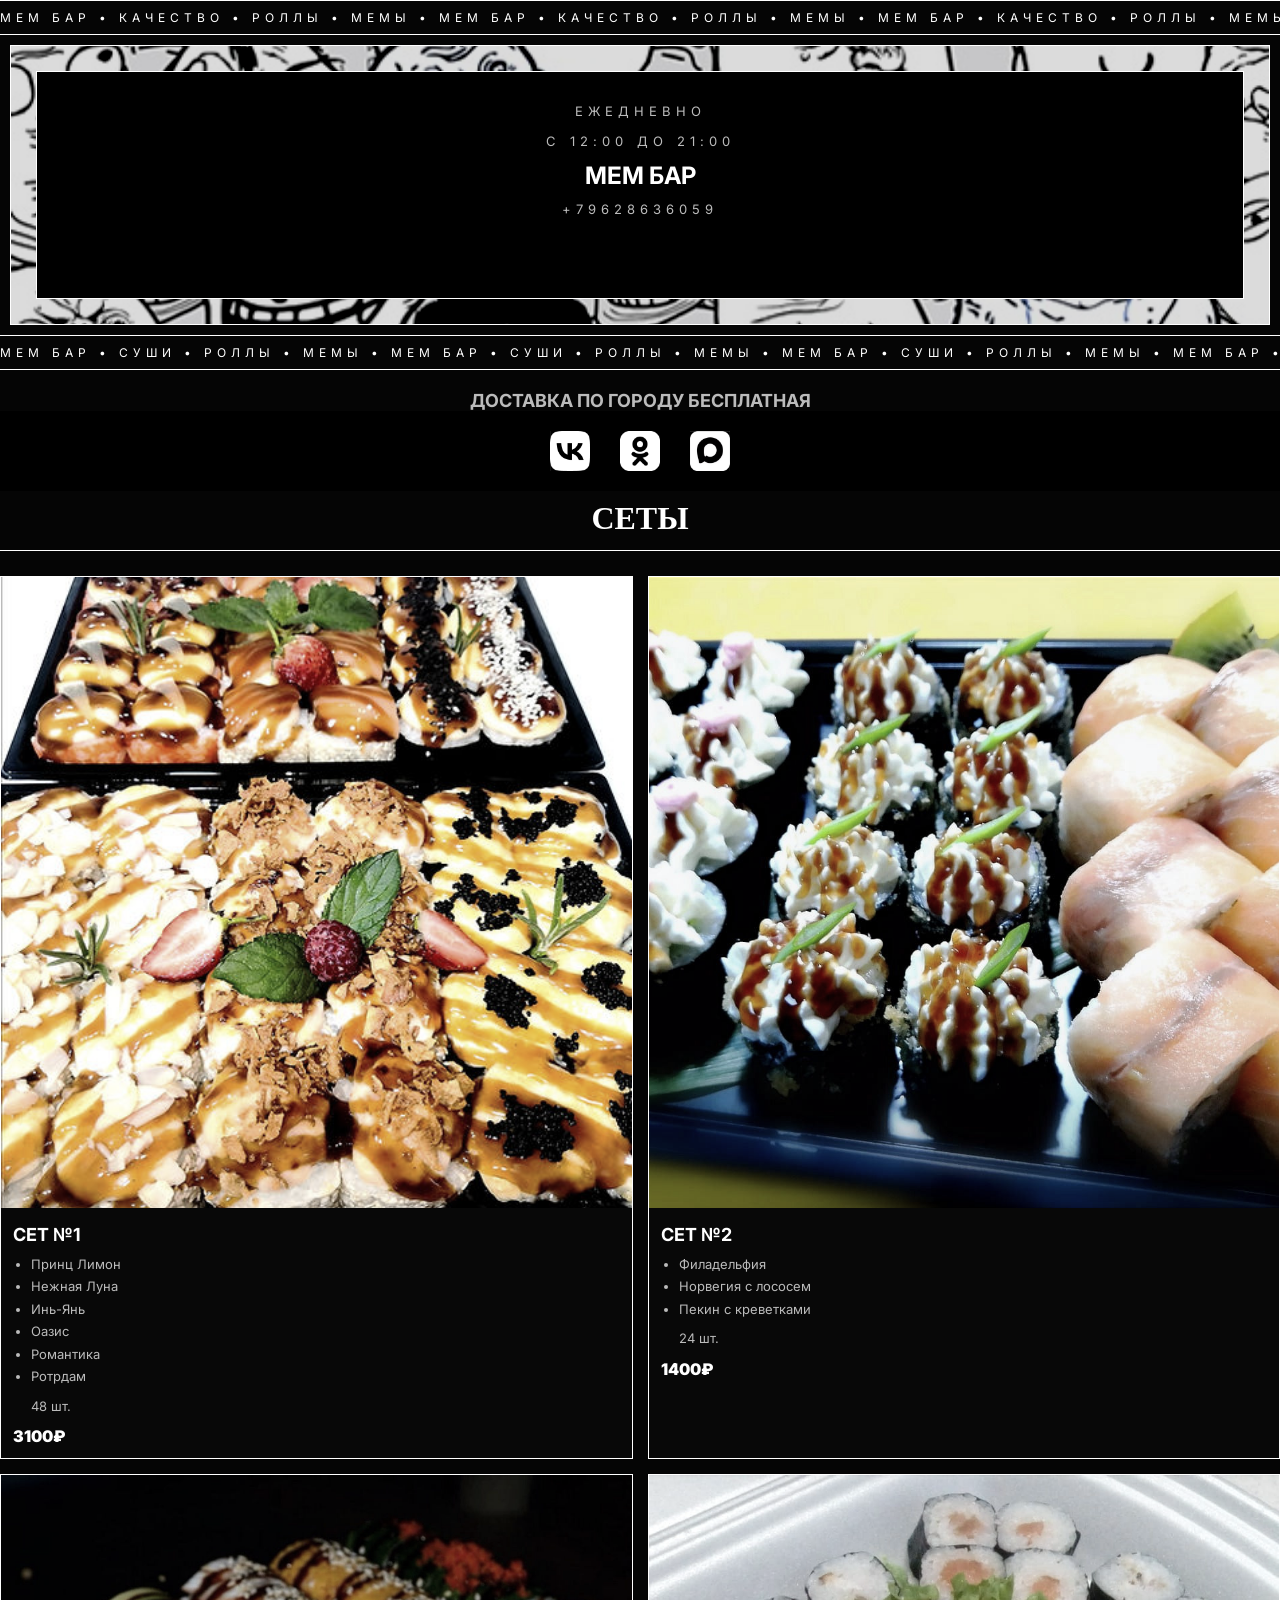
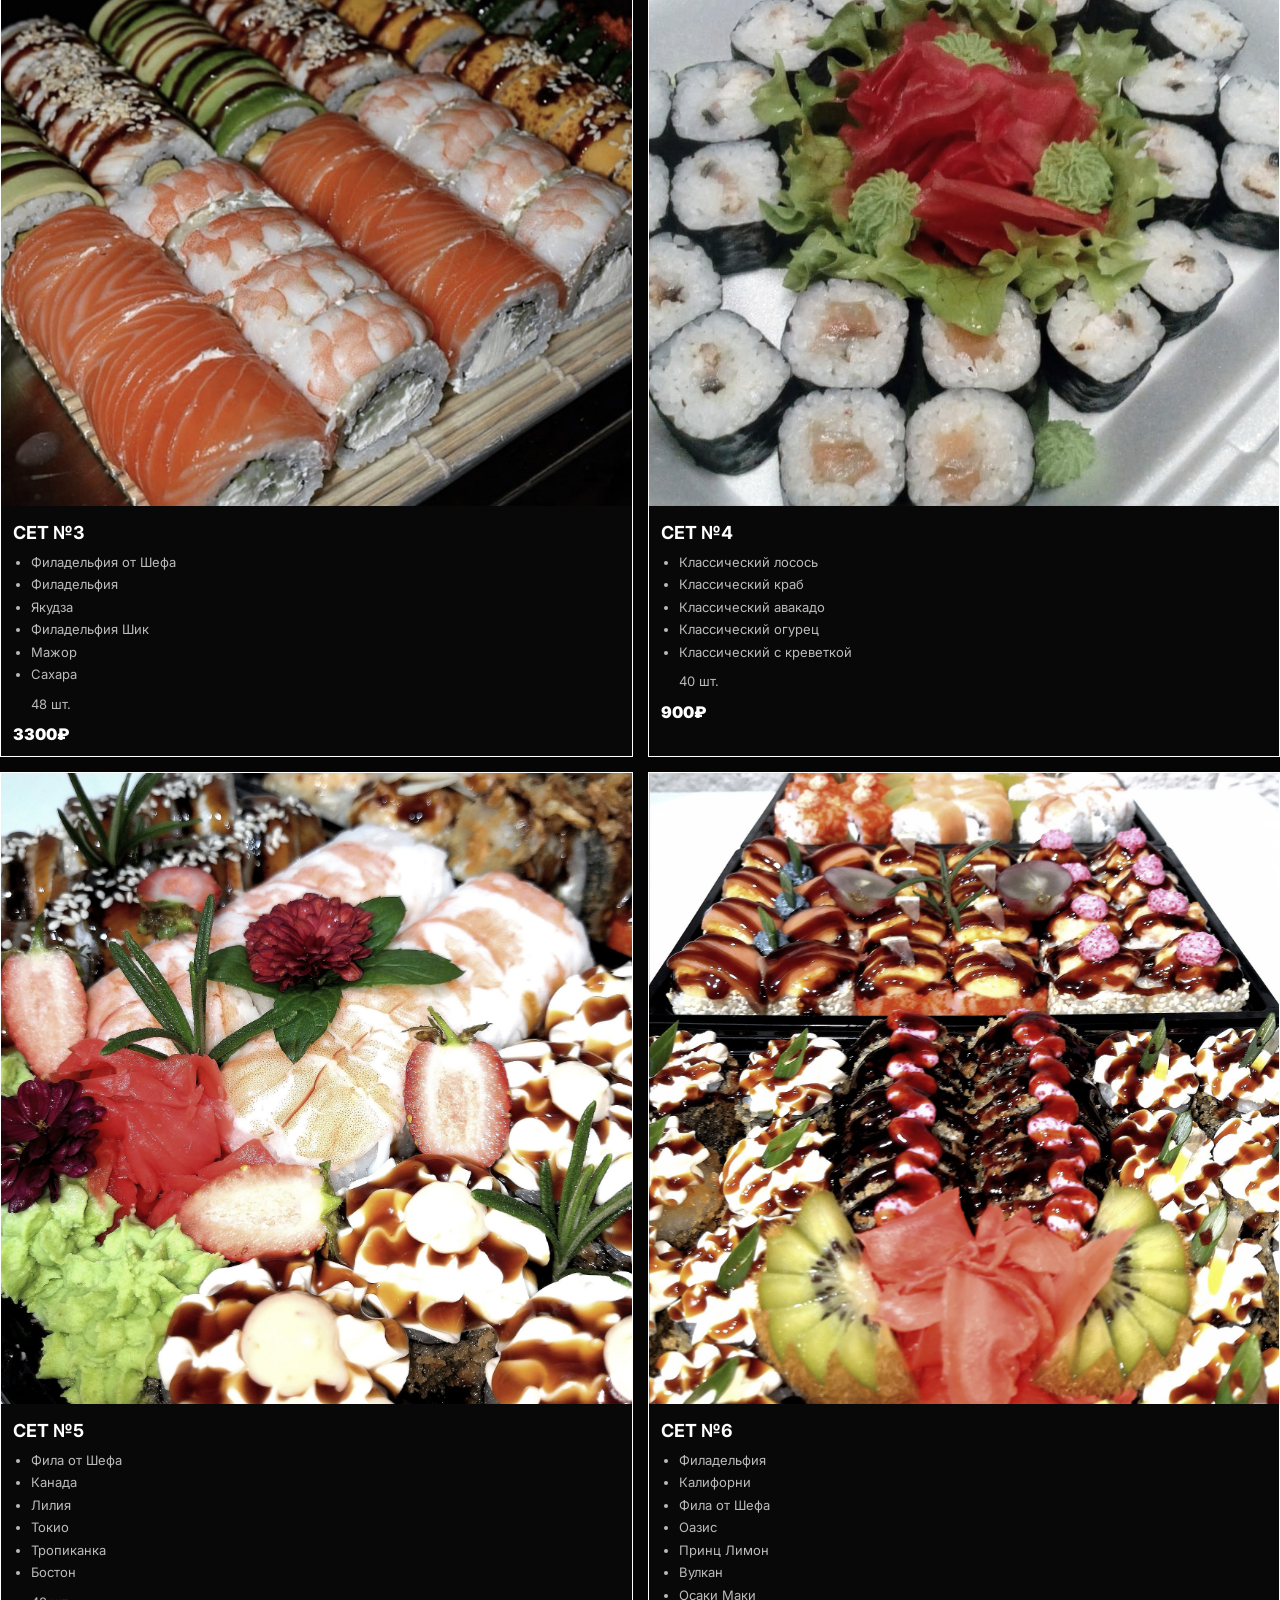
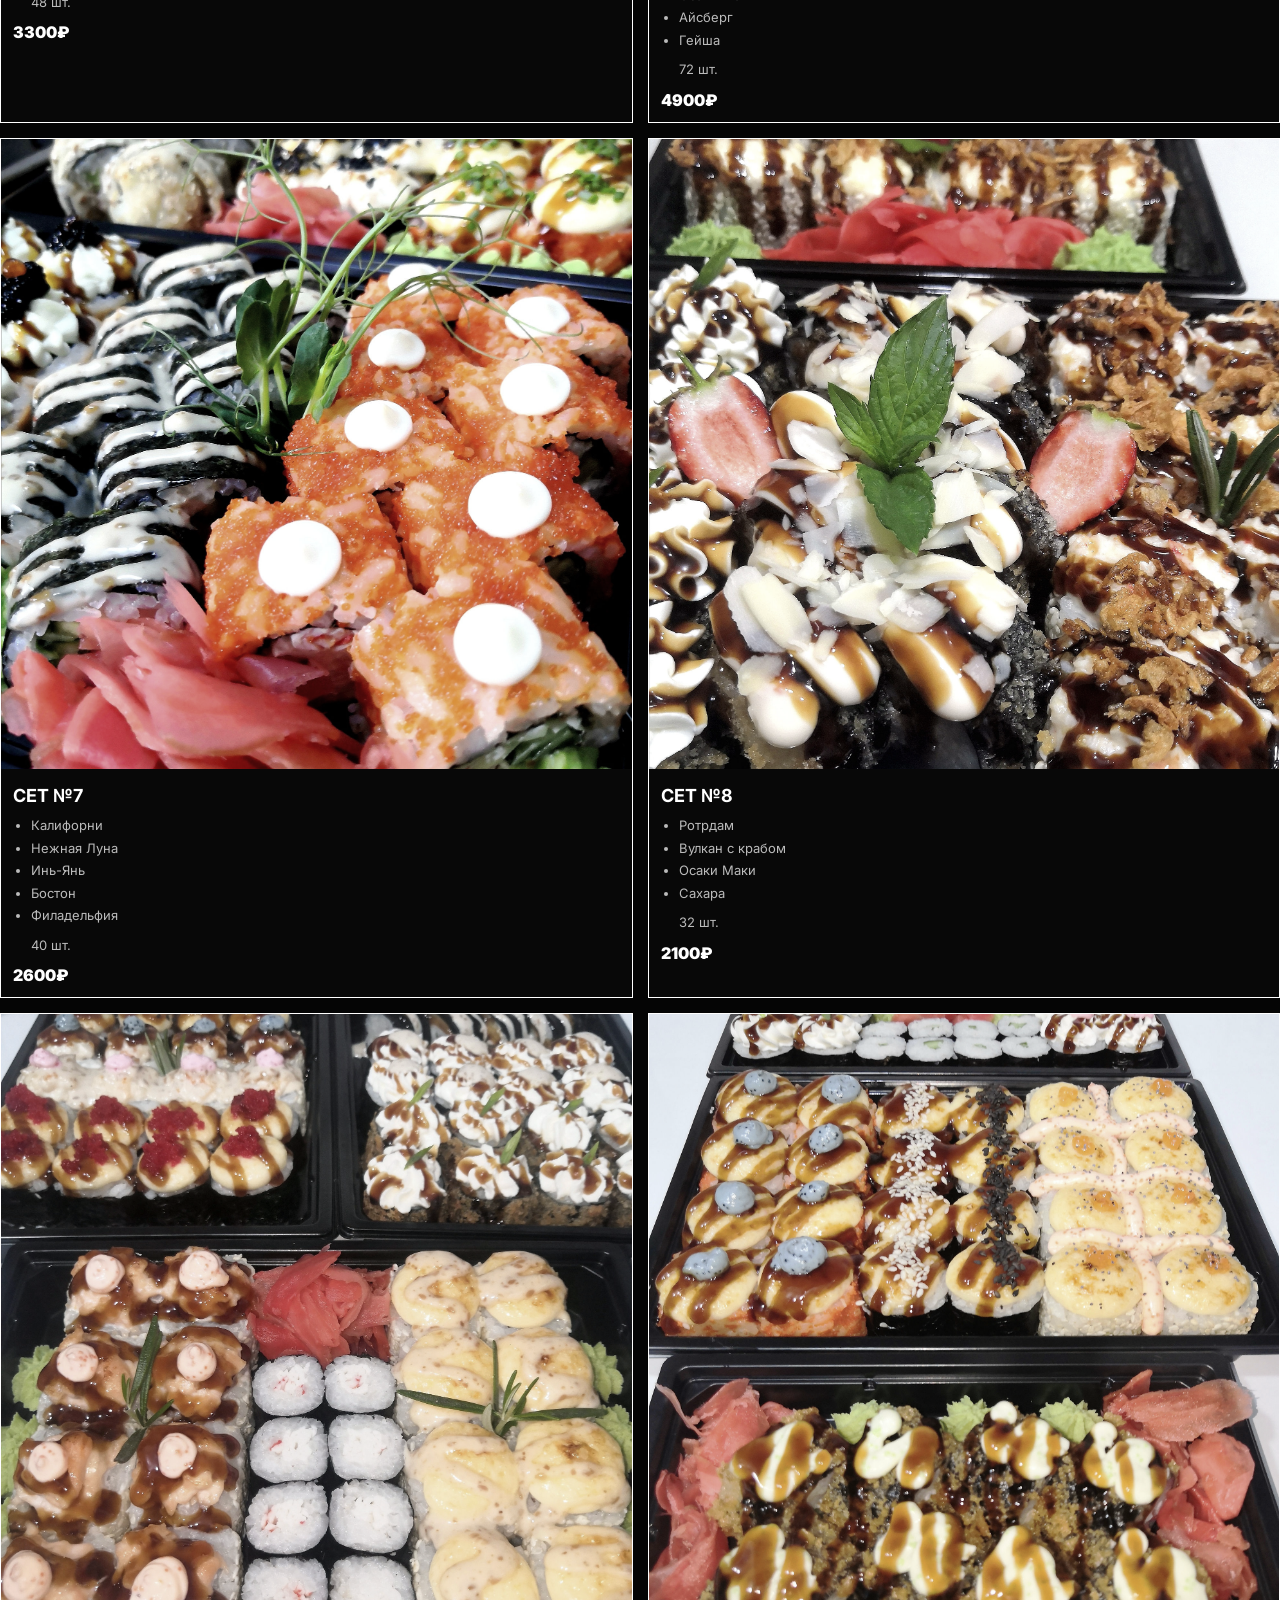
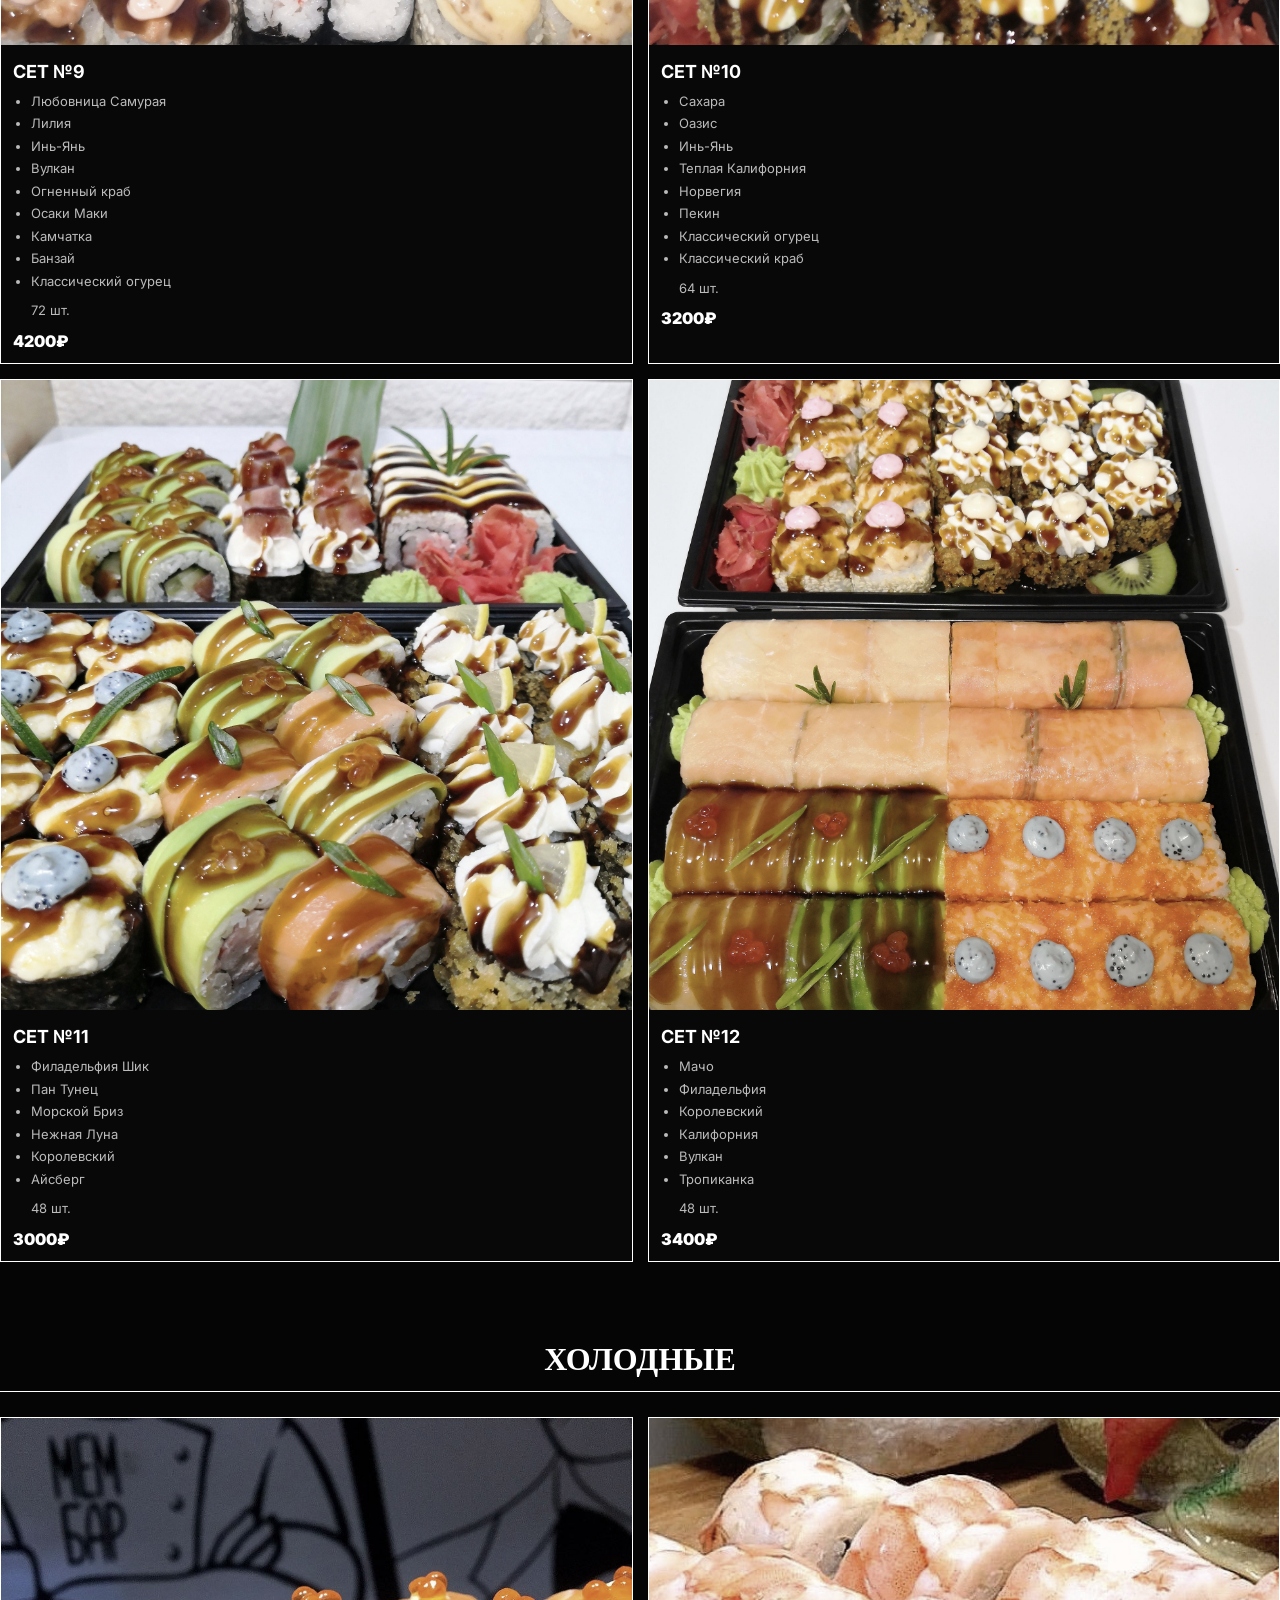
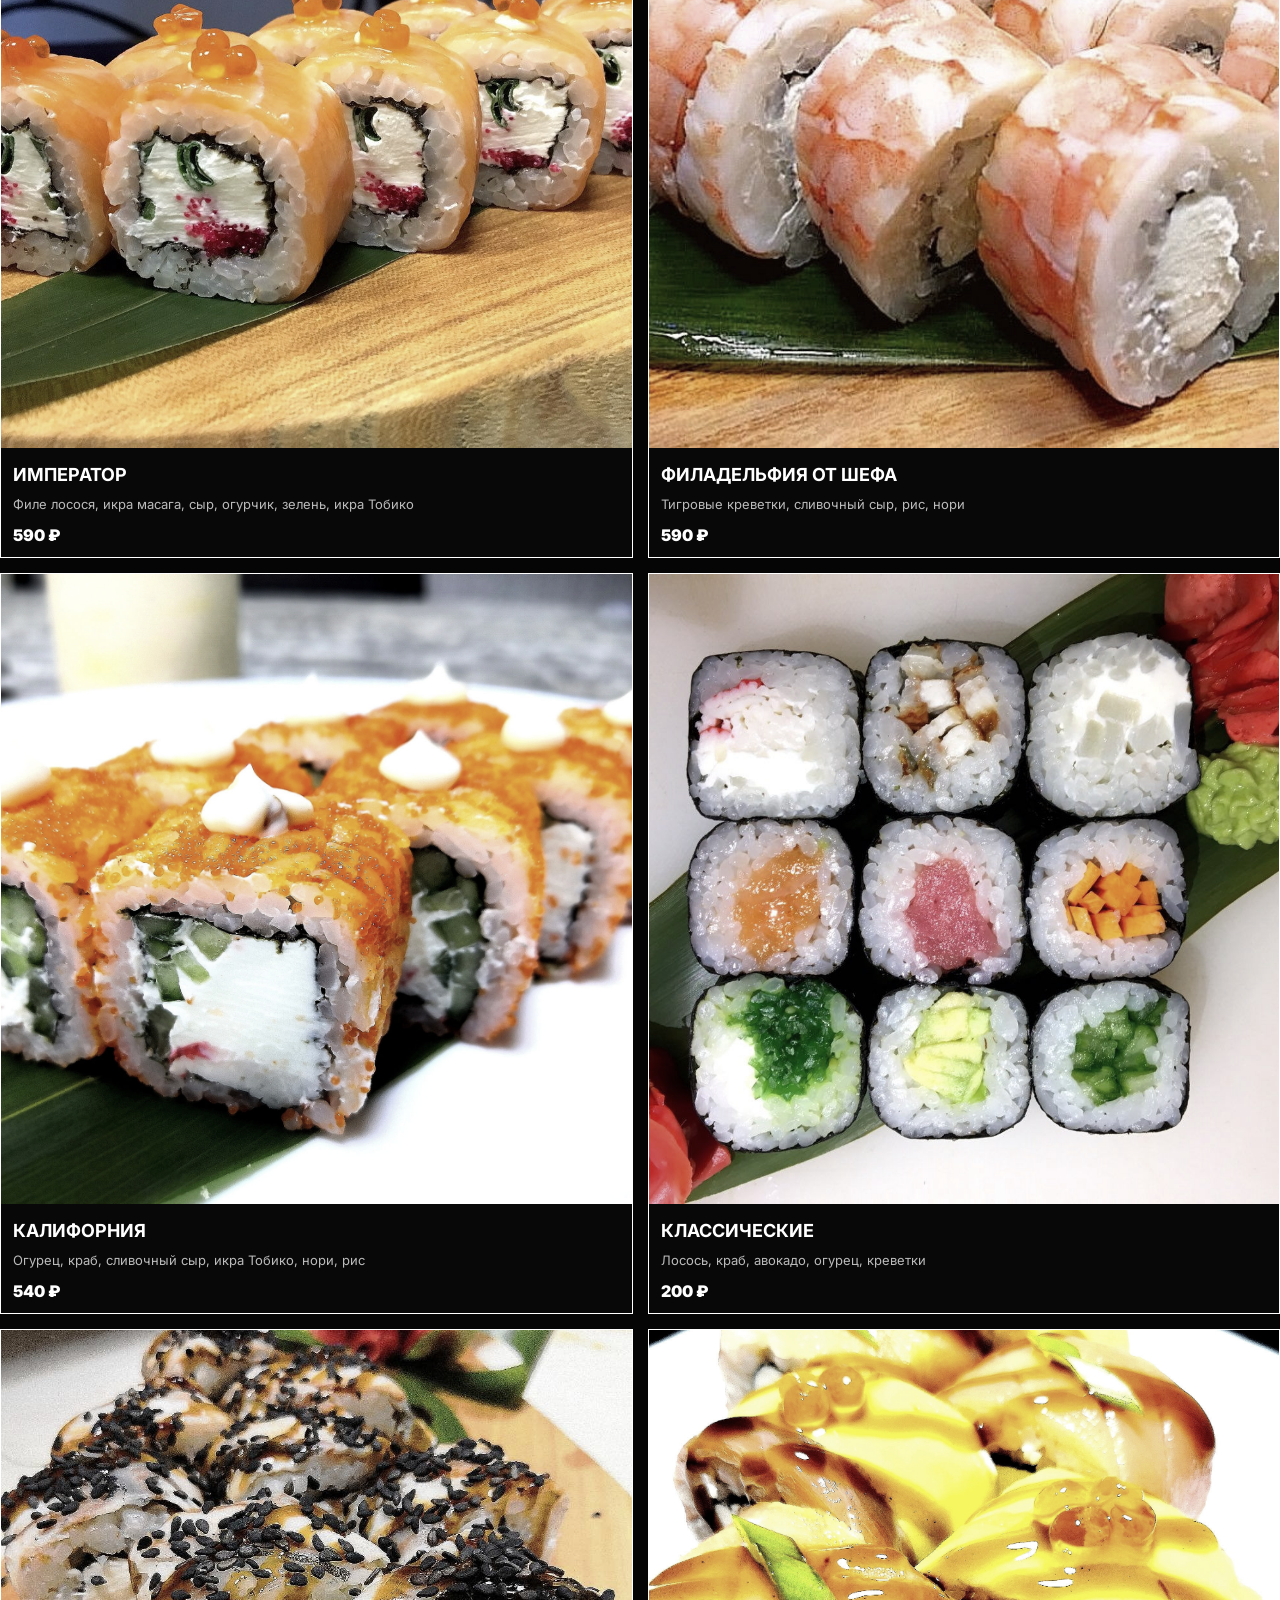
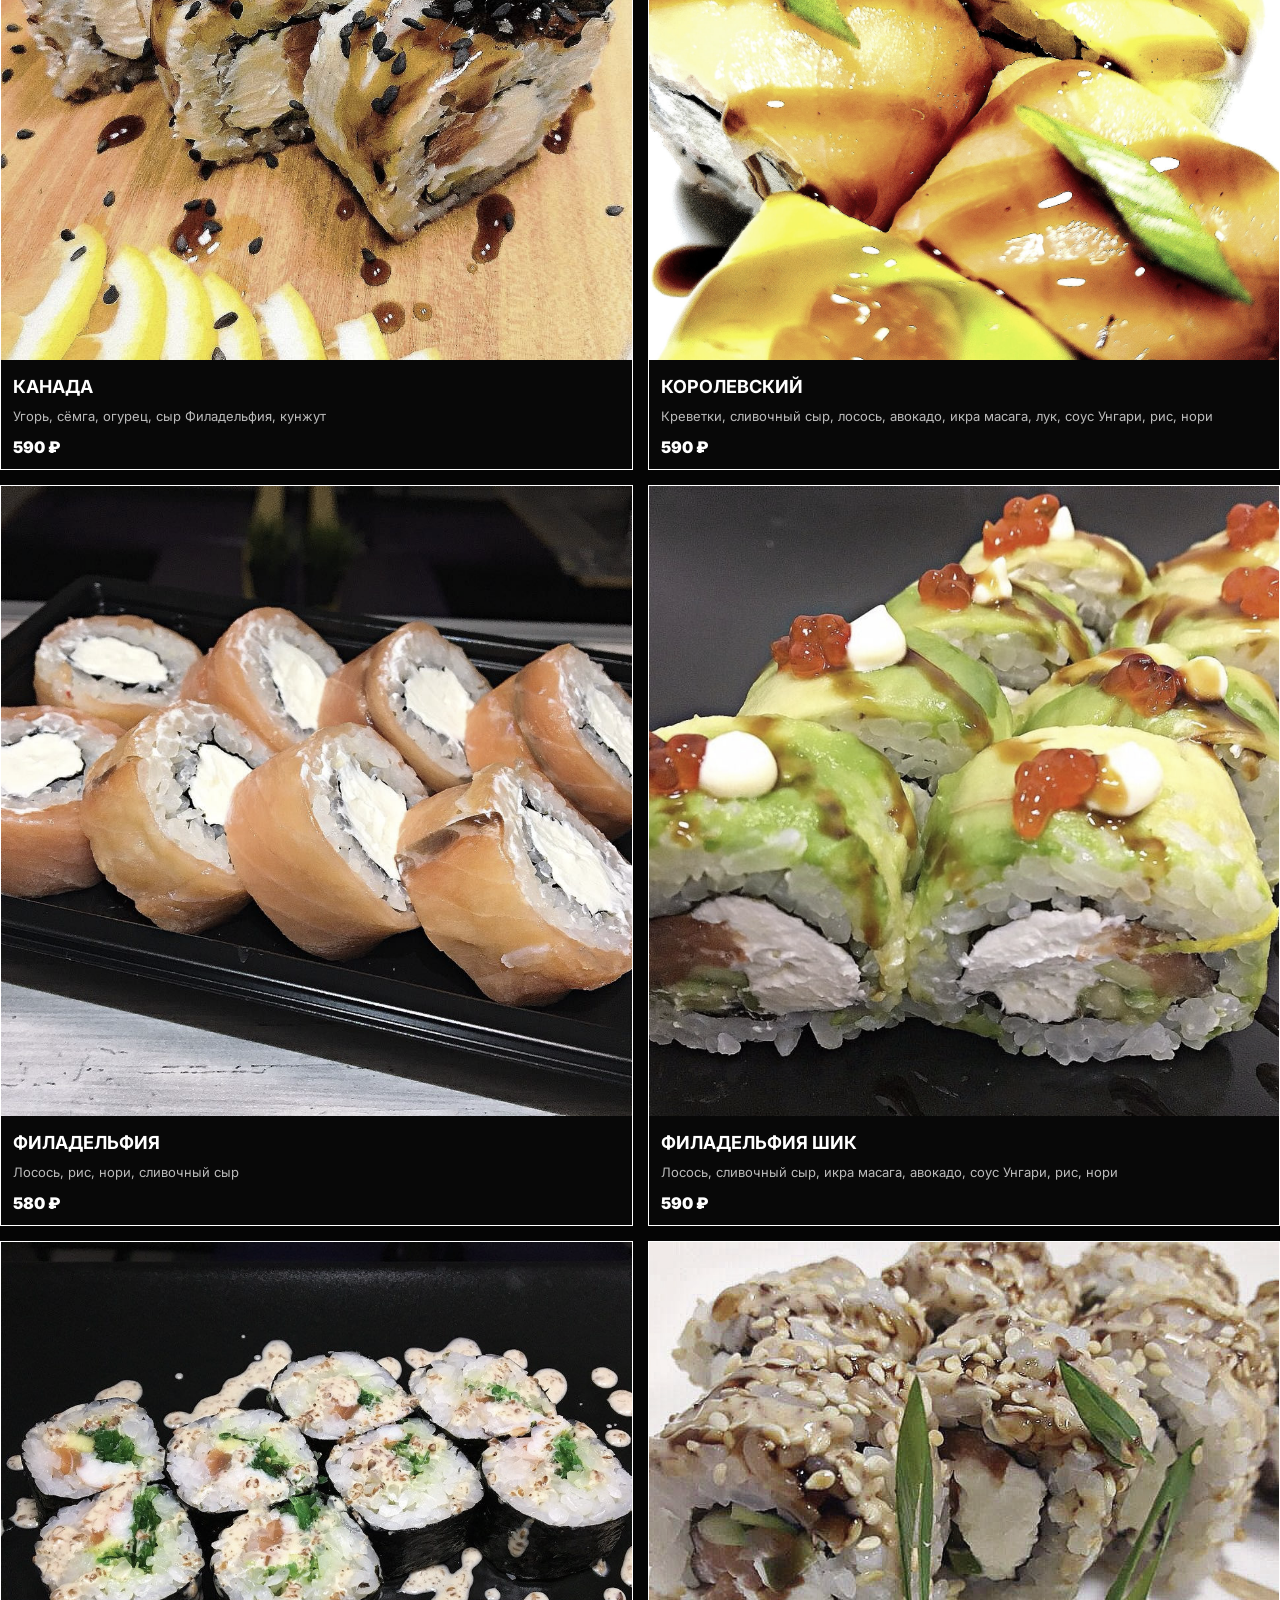
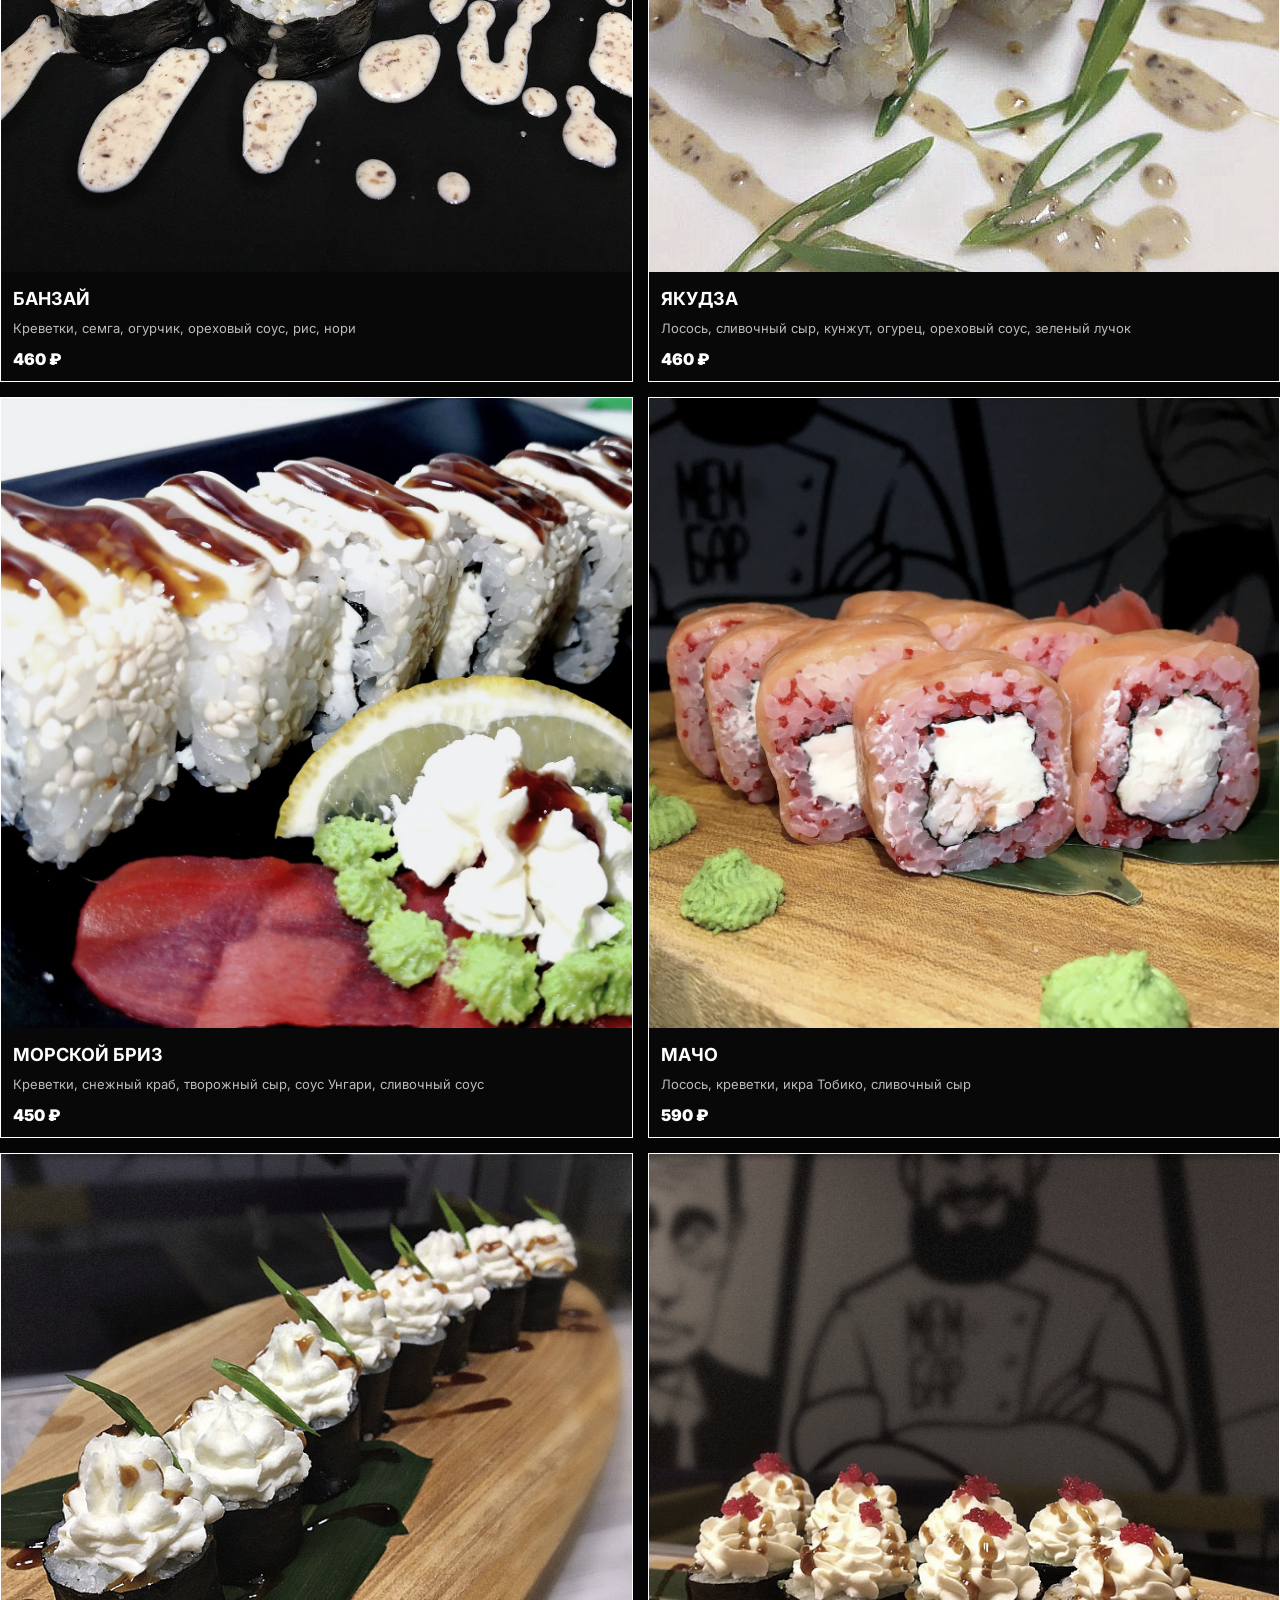
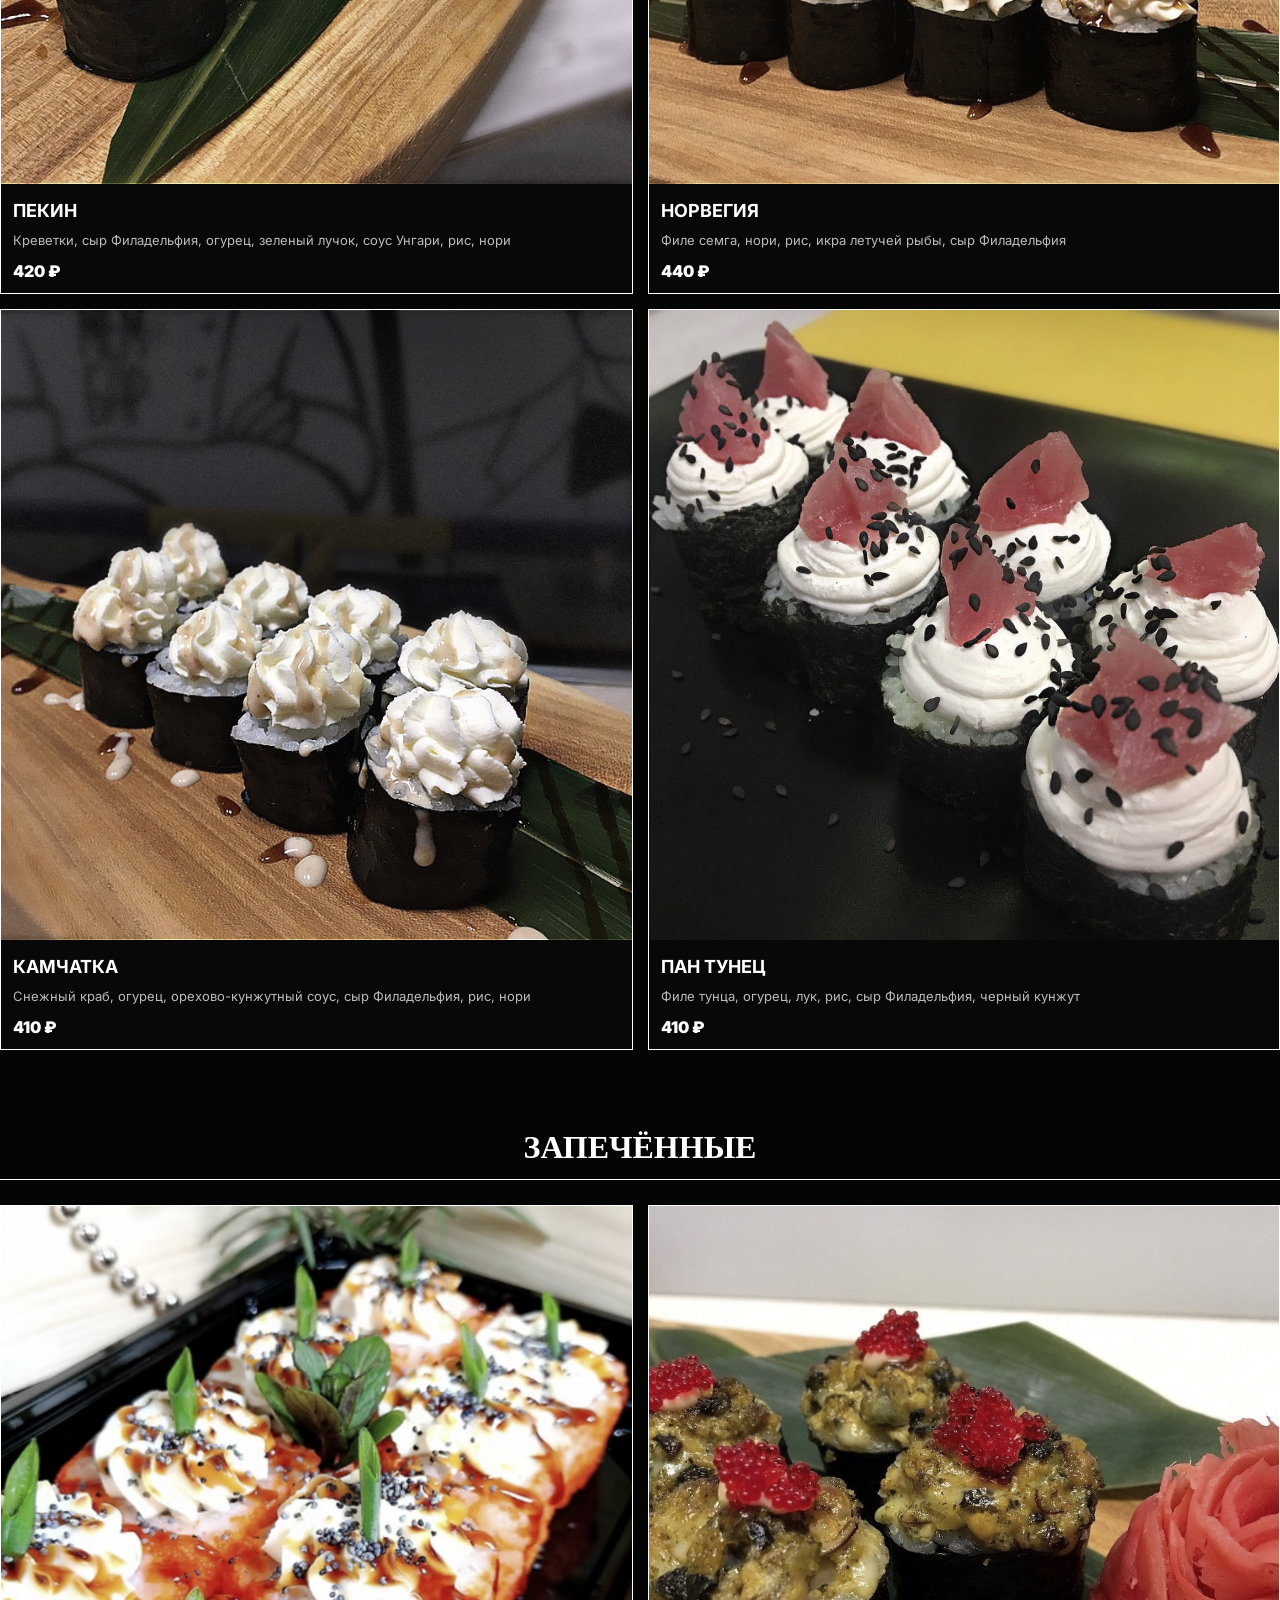
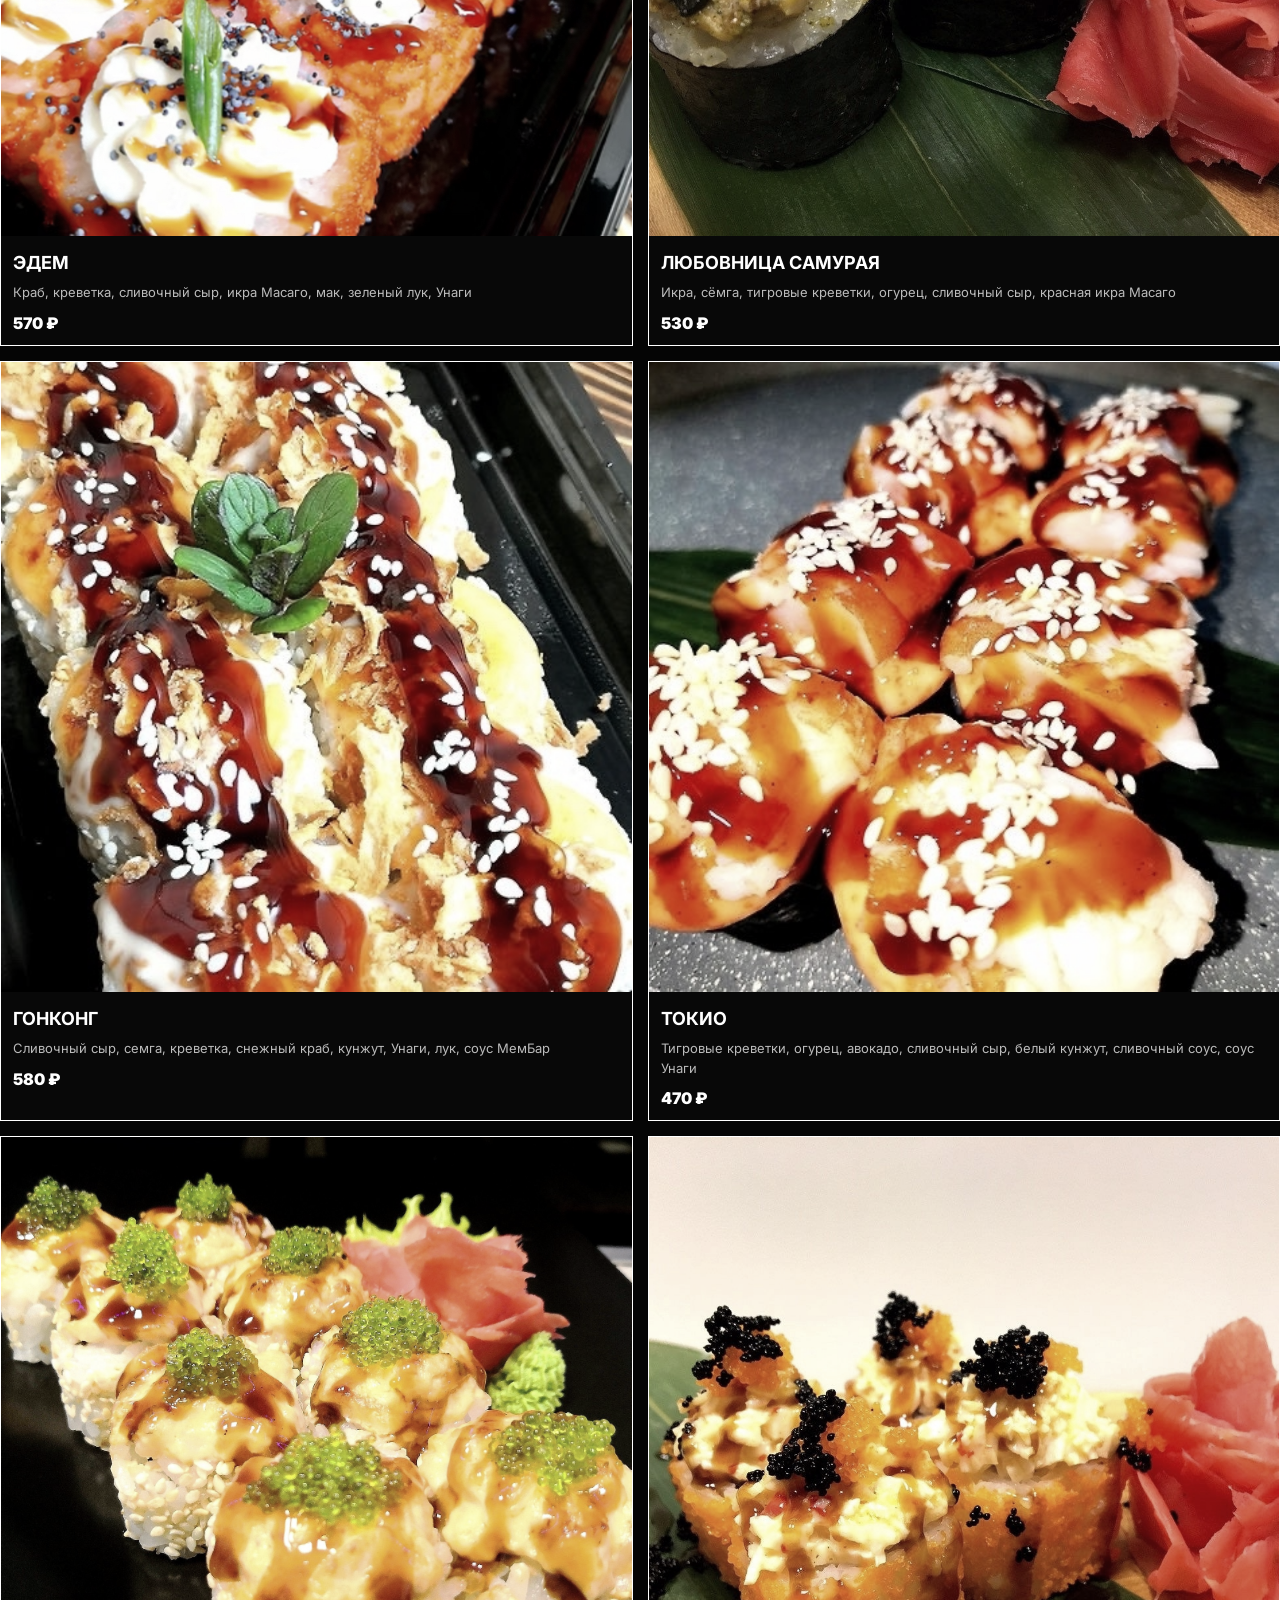
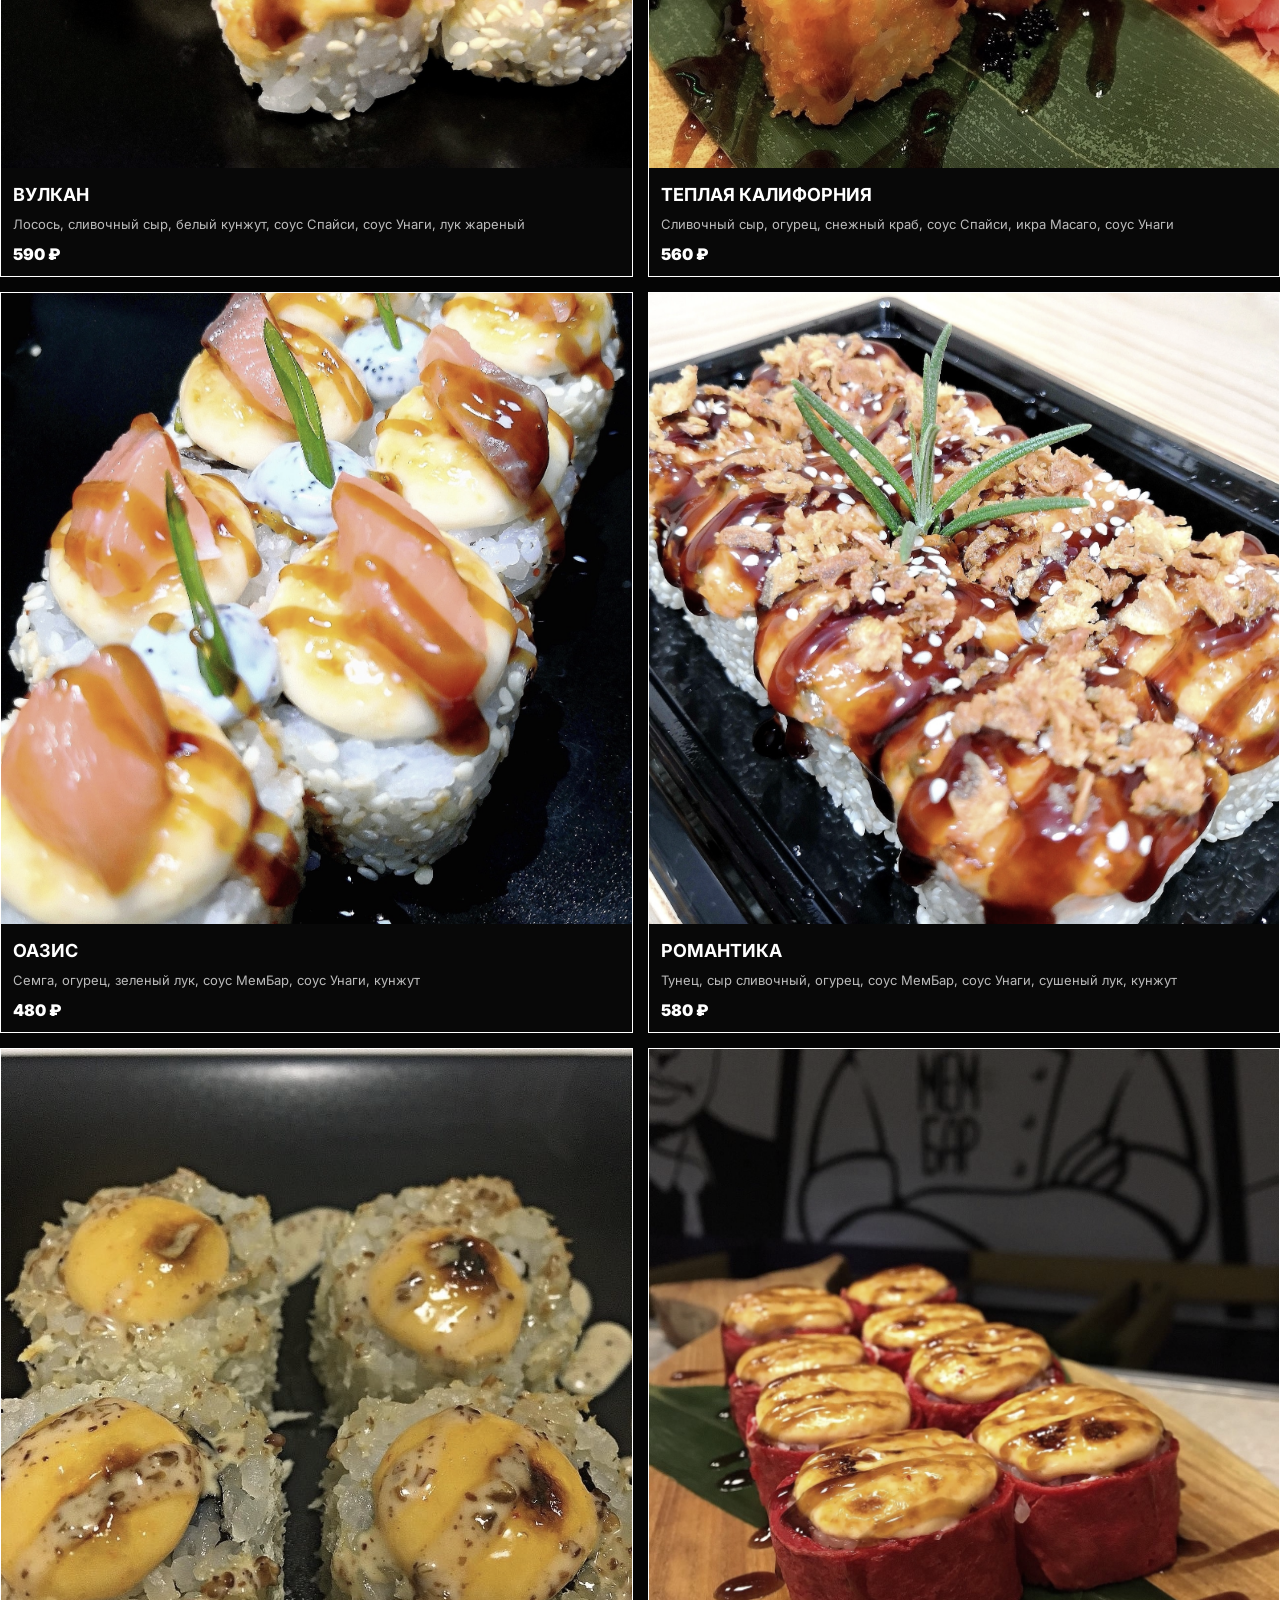
<file: index.html>
<!DOCTYPE html>
<html lang="ru">
<head>
    <meta charset="UTF-8" />
    <meta name="viewport" content="width=device-width, initial-scale=1.0" />
    <title>МЕМ БАР | Самые ВКУСНЫЕ роллы в ГУЛЬКЕВИЧИ</title>
    <link rel="stylesheet" href="style.css" />
</head>
<body>
    <!--СТРОКА-->
    <div class="ticker">
        <div class="ticker-text">
            MEM БАР • КАЧЕСТВО • РОЛЛЫ • МЕМЫ • MEM БАР • КАЧЕСТВО • РОЛЛЫ • МЕМЫ •
            MEM БАР • КАЧЕСТВО • РОЛЛЫ • МЕМЫ • MEM БАР • КАЧЕСТВО • РОЛЛЫ • МЕМЫ •
        </div>
    </div>

    <!--BANNER-->
    <section class="banner">
        <img src="fon.jpg" alt="fon">

        <div class="banner-text">
            <p>ЕЖЕДНЕВНО</p>
            <p>С 12:00 ДО 21:00</p>
            <h1> МЕМ БАР </h1>
            <p>
                +79628636059
            </p>
        </div>

    </section>
     <div class="ticker">
        <div class="ticker-text">
            MEM БАР • СУШИ • РОЛЛЫ • МЕМЫ • MEM БАР • СУШИ • РОЛЛЫ • МЕМЫ •
            MEM БАР • СУШИ • РОЛЛЫ • МЕМЫ • MEM БАР • СУШИ • РОЛЛЫ • МЕМЫ •
        </div>
    </div>


   <!-- <header>
        <div class="brand">
            
            <p>ЕЖЕДНЕВНО С 12:00 ПО 21:00</p>
             <p>НОМЕР ТЕЛЕФОНА: +79673086059</p>

        </div>
        <nav>
            <a href="#menu">МЕНЮ</a>
            <a href="#training">ОБУЧЕНИЕ</a>
            <a href="#contacts">КОНТАКТЫ</a>
        </nav>
    </header> -->
     <h1 class="us">ДОСТАВКА ПО ГОРОДУ БЕСПЛАТНАЯ</h1>
    <section class="social-block">
      <div class="social-icons">
        <a href="https://vk.ru/membar_gulkevichi" target="_blank" class="social-link">
            <img src="w.jpg" alt="w" width="40px" height="40px">
        </a>
        <a href="https://ok.ru/profile/576341356683?utm_campaign=android_share&utm_content=profile" target="_blank" class="social-link">
            <img src="o.jpg" alt="o" width="40px" height="40px">
        </a>
        <a href="https://max.ru/u/f9LHodD0cOLR7UY6Cjicd4T_bCOwZjMy-f2TVU0hd5z7eJWde5Qjy6BiikM" target="_blank" class="social-link">
           <img src="m.jpg" alt="m" width="40px" height="40px">
        </a>
     </div>
    </section>

        <!-- Сеты -->
    <section class="food-block" id="sets">
    <h3>СЕТЫ</h3>
    <div class="cards">
        <div class="card">
            <img src="set/1.jpg" />
            <div class="card-info">
                <h4 class="width">СЕТ №1</h4>
                <ul class="set-list">
                    <li>Принц Лимон</li>
                    <li>Нежная Луна</li>
                    <li>Инь-Янь</li>
                    <li>Оазис</li>
                    <li>Романтика</li>
                    <li>Ротрдам</li>
                </ul>
                <p class="kl">48 шт.</p>
                <span class="ts">3100₽</span>
            </div>
        </div>
        <div class="card">
            <img src="set/2.jpg" />
            <div class="card-info">
                <h4>СЕТ №2</h4>
                <ul class="set-list">
                    <li>Филадельфия</li>
                    <li>Норвегия с лососем</li>
                    <li>Пекин с креветками</li>
                </ul>
                <p class="kl">24 шт.</p>
                <span class="ts">1400₽</span>
            </div>
        </div>
        <div class="card">
            <img src="set/3.jpg" />
            <div class="card-info">
                <h4>СЕТ №3</h4>
                <ul class="set-list">
                    <li>Филадельфия от Шефа</li>
                    <li>Филадельфия</li>
                    <li>Якудза</li>
                    <li>Филадельфия Шик</li>
                    <li>Мажор</li>
                    <li>Сахара</li>
                </ul>
                <p class="kl">48 шт.</p>
                <span class="ts">3300₽</span>
            </div>
        </div>
        <div class="card">
            <img src="set/4.jpg" />
            <div class="card-info">
                <h4>СЕТ №4</h4>
                <ul class="set-list">
                    <li>Классический лосось</li>
                    <li>Классический краб</li>
                    <li>Классический авакадо</li>
                    <li>Классический огурец</li>
                    <li>Классический с креветкой</li>
                </ul>
                <p class="kl">40 шт.</p>
                <span class="ts">900₽</span>
            </div>
        </div>
        <div class="card">
            <img src="set/5.jpg" />
            <div class="card-info">
                <h4>СЕТ №5</h4>
                <ul class="set-list">
                    <li>Фила от Шефа</li>
                    <li>Канада</li>
                    <li>Лилия</li>
                    <li>Токио</li>
                    <li>Тропиканка</li>
                    <li>Бостон</li>
                </ul>
                <p class="kl">48 шт.</p>
                <span class="ts">3300₽</span>
            </div>
        </div>
        <div class="card">
            <img src="set/6.jpg" />
            <div class="card-info">
                <h4>СЕТ №6</h4>
                <ul class="set-list">
                    <li>Филадельфия</li>
                    <li>Калифорни</li>
                    <li>Фила от Шефа</li>
                    <li>Оазис</li>
                    <li>Принц Лимон</li>
                    <li>Вулкан</li>
                    <li>Осаки Маки</li>
                    <li>Айсберг</li>
                    <li>Гейша</li>
                </ul>
                <p class="kl">72 шт.</p>
                <span class="ts">4900₽</span>
            </div>
        </div>
        <div class="card">
            <img src="set/7.jpg" />
            <div class="card-info">
                <h4>СЕТ №7</h4>
                <ul class="set-list">
                    <li>Калифорни</li>
                    <li>Нежная Луна</li>
                    <li>Инь-Янь</li>
                    <li>Бостон</li>
                    <li>Филадельфия</li>
                </ul>
                <p class="kl">40 шт.</p>
                <span class="ts">2600₽</span>
            </div>
        </div>
        <div class="card">
            <img src="set/8.jpg" />
            <div class="card-info">
                <h4>СЕТ №8</h4>
                <ul class="set-list">
                    <li>Ротрдам</li>
                    <li>Вулкан с крабом</li>
                    <li>Осаки Маки</li>
                    <li>Сахара</li>
                </ul>
                <p class="kl">32 шт.</p>
                <span class="ts">2100₽</span>
            </div>
        </div>
        <div class="card">
            <img src="set/9.jpg" />
            <div class="card-info">
                <h4>СЕТ №9</h4>
                <ul class="set-list">
                    <li>Любовница Самурая</li>
                    <li>Лилия</li>
                    <li>Инь-Янь</li>
                    <li>Вулкан</li>
                    <li>Огненный краб</li>
                    <li>Осаки Маки</li>
                    <li>Камчатка</li>
                    <li>Банзай</li>
                    <li>Классический огурец</li>
                </ul>
                <p class="kl">72 шт.</p>
                <span class="ts">4200₽</span>
            </div>
        </div>
        <div class="card">
            <img src="set/10.jpg" />
            <div class="card-info">
                <h4>СЕТ №10</h4>
                <ul class="set-list">
                    <li>Сахара</li>
                    <li>Оазис</li>
                    <li>Инь-Янь</li>
                    <li>Теплая Калифорния</li>
                    <li>Норвегия</li>
                    <li>Пекин</li>
                    <li>Классический огурец</li>
                    <li>Классический краб</li>
                </ul>
                <p class="kl">64 шт.</p>
                <span class="ts">3200₽</span>
            </div>
        </div>
        <div class="card">
            <img src="set/11.jpg" />
            <div class="card-info">
                <h4>СЕТ №11</h4>
                <ul class="set-list">
                    <li>Филадельфия Шик</li>
                    <li>Пан Тунец</li>
                    <li>Морской Бриз</li>
                    <li>Нежная Луна</li>
                    <li>Королевский</li>
                    <li>Айсберг</li>
                </ul>
                <p class="kl">48 шт.</p>
                <span class="ts">3000₽</span>
            </div>
        </div>
        <div class="card">
            <img src="set/12.jpg" />
            <div class="card-info">
                <h4>СЕТ №12</h4>
                <ul class="set-list">
                    <li>Мачо</li>
                    <li>Филадельфия</li>
                    <li>Королевский</li>
                    <li>Калифорния</li>
                    <li>Вулкан</li>
                    <li>Тропиканка</li>
                </ul>
                <p class="kl">48 шт.</p>
                <span class="ts">3400₽</span>
            </div>
        </div>
    </div>
</section>


  <!-- Холодные -->
<section class="food-block" id="cold">
    <h3>ХОЛОДНЫЕ</h3>
    <div class="cards">
        <div class="card">
            <img src="cold/1.jpg" />
            <div class="card-info">
                <h4>ИМПЕРАТОР</h4>
                <p>Филе лосося, икра масага, сыр, огурчик, зелень, икра Тобико</p>
                <span class="ts">590 ₽</span>
            </div>
        </div>
        <div class="card">
            <img src="cold/2.jpg" />
            <div class="card-info">
                <h4>ФИЛАДЕЛЬФИЯ ОТ ШЕФА</h4>
                <p>Тигровые креветки, сливочный сыр, рис, нори</p>
                <span class="ts">590 ₽</span>
            </div>
        </div>
        <div class="card">
            <img src="cold/3.jpg" />
            <div class="card-info">
                <h4>КАЛИФОРНИЯ</h4>
                <p>Огурец, краб, сливочный сыр, икра Тобико, нори, рис</p>
                <span class="ts">540 ₽</span>
            </div>
        </div>
        <div class="card">
            <img src="cold/4.jpg" />
            <div class="card-info">
                <h4>КЛАССИЧЕСКИЕ</h4>
                <p>Лосось, краб, авокадо, огурец, креветки </p>
                <span class="ts">200 ₽</span>
            </div>
        </div>
        <div class="card">
            <img src="cold/5.jpg" />
            <div class="card-info">
                <h4>КАНАДА</h4>
                <p>Угорь, сёмга, огурец, сыр Филадельфия, кунжут</p>
                <span class="ts">590 ₽</span>
            </div>
        </div>
        <div class="card">
            <img src="cold/6.jpg" />
            <div class="card-info">
                <h4>КОРОЛЕВСКИЙ</h4>
                <p>Креветки, сливочный сыр, лосось, авокадо, икра масага, лук, соус Унгари, рис, нори</p>
                <span class="ts">590 ₽</span>
            </div>
        </div>
        <div class="card">
            <img src="cold/7.jpg" />
            <div class="card-info">
                <h4>ФИЛАДЕЛЬФИЯ</h4>
                <p>Лосось, рис, нори, сливочный сыр</p>
                <span class="ts">580 ₽</span>
            </div>
        </div>
        <div class="card">
            <img src="cold/8.jpg" />
            <div class="card-info">
                <h4>ФИЛАДЕЛЬФИЯ ШИК</h4>
                <p>Лосось, сливочный сыр, икра масага, авокадо, соус Унгари, рис, нори</p>
                <span class="ts">590 ₽</span>
            </div>
        </div>
        <div class="card">
            <img src="cold/9.jpg" />
            <div class="card-info">
                <h4>БАНЗАЙ</h4>
                <p>Креветки, семга, огурчик, ореховый соус, рис, нори</p>
                <span class="ts">460 ₽</span>
            </div>
        </div>
        <div class="card">
            <img src="cold/10.jpg" />
            <div class="card-info">
                <h4>ЯКУДЗА</h4>
                <p>Лосось, сливочный сыр, кунжут, огурец, ореховый соус, зеленый лучок</p>
                <span class="ts">460 ₽</span>
            </div>
        </div>
        <div class="card">
            <img src="cold/11.jpg" />
            <div class="card-info">
                <h4>МОРСКОЙ БРИЗ</h4>
                <p>Креветки, снежный краб, творожный сыр, соус Унгари, сливочный соус</p>
                <span class="ts">450 ₽</span>
            </div>
        </div>
        <div class="card">
            <img src="cold/12.jpg" />
            <div class="card-info">
                <h4>МАЧО</h4>
                <p>Лосось, креветки, икра Тобико, сливочный сыр</p>
                <span class="ts">590 ₽</span>
            </div>
        </div>
        <div class="card">
            <img src="cold/13.jpg" />
            <div class="card-info">
                <h4>ПЕКИН</h4>
                <p>Креветки, сыр Филадельфия, огурец, зеленый лучок, соус Унгари, рис, нори</p>
                <span class="ts">420 ₽</span>
            </div>
        </div>
        <div class="card">
            <img src="cold/14.jpg" />
            <div class="card-info">
                <h4>НОРВЕГИЯ</h4>
                <p>Филе семга, нори, рис, икра летучей рыбы, сыр Филадельфия</p>
                <span class="ts">440 ₽</span>
            </div>
        </div>
        <div class="card">
            <img src="cold/15.jpg" />
            <div class="card-info">
                <h4>КАМЧАТКА</h4>
                <p>Снежный краб, огурец, орехово-кунжутный соус, сыр Филадельфия, рис, нори</p>
                <span class="ts">410 ₽</span>
            </div>
        </div>
        <div class="card">
            <img src="cold/16.jpg" />
            <div class="card-info">
                <h4>ПАН ТУНЕЦ</h4>
                <p>Филе тунца, огурец, лук, рис, сыр Филадельфия, черный кунжут</p>
                <span class="ts">410 ₽</span>
            </div>
        </div>
    </div>
</section>

  <!-- Запечённые -->
    <section class="food-block" id="baked">
        <h3>ЗАПЕЧЁННЫЕ</h3>
        <div class="cards">
            <div class="card">
                <img src="hoti/1.jpg" />
                <div class="card-info">
                    <h4>ЭДЕМ</h4>
                    <p>Краб, креветка, сливочный сыр, икра Масаго, мак, зеленый лук, Унаги</p>
                    <span class="ts">570 ₽</span>
                </div>
            </div>
            <div class="card">
                <img src="hoti/2.jpg" />
                <div class="card-info">
                    <h4>ЛЮБОВНИЦА САМУРАЯ</h4>
                    <p>Икра, сёмга, тигровые креветки, огурец, сливочный сыр, красная икра Масаго</p>
                    <span class="ts">530 ₽</span>
                </div>
            </div>
            <div class="card">
                <img src="hoti/3.jpg" />
                <div class="card-info">
                    <h4>ГОНКОНГ</h4>
                    <p>Сливочный сыр, семга, креветка, снежный краб, кунжут, Унаги, лук, соус МемБар</p>
                    <span class="ts">580 ₽</span>
                </div>
            </div>
            <div class="card">
                <img src="hoti/4.jpg" />
                <div class="card-info">
                    <h4>ТОКИО</h4>
                    <p>Тигровые креветки, огурец, авокадо, сливочный сыр, белый кунжут, сливочный соус, соус Унаги</p>
                    <span class="ts">470 ₽</span>
                </div>
            </div>
            <div class="card">
                <img src="hoti/5.jpg" />
                <div class="card-info">
                    <h4>ВУЛКАН</h4>
                    <p>Лосось, сливочный сыр, белый кунжут, соус Спайси, соус Унаги, лук жареный</p>
                    <span class="ts">590 ₽</span>
                </div>
            </div>
            <div class="card">
                <img src="hoti/6.jpg" />
                <div class="card-info">
                    <h4>ТЕПЛАЯ КАЛИФОРНИЯ</h4>
                    <p>Сливочный сыр, огурец, снежный краб, соус Спайси, икра Масаго, соус Унаги</p>
                    <span class="ts">560 ₽</span>
                </div>
            </div>
            <div class="card">
                <img src="hoti/7.jpg" />
                <div class="card-info">
                    <h4>ОАЗИС</h4>
                    <p>Семга, огурец, зеленый лук, соус МемБар, соус Унаги, кунжут</p>
                    <span class="ts">480 ₽</span>
                </div>
            </div>
            <div class="card">
                <img src="hoti/8.jpg" />
                <div class="card-info">
                    <h4>РОМАНТИКА</h4>
                    <p>Тунец, сыр сливочный, огурец, соус МемБар, соус Унаги, сушеный лук, кунжут</p>
                    <span class="ts">580 ₽</span>
                </div>
            </div>
            <div class="card">
                <img src="hoti/9.jpg" />
                <div class="card-info">
                    <h4>ОГНЕНЫЙ КРАБ</h4>
                    <p>Краб, огурец, острый соус МемБар, рис, нори, ореховый соус</p>
                    <span class="ts">460 ₽</span>
                </div>
            </div>
            <div class="card">
                <img src="hoti/10.jpg" />
                <div class="card-info">
                    <h4>АМУР</h4>
                    <p>Сливочный сыр, креветки, соус МемБар, соус Унаги, омлет Томаго</p>
                    <span class="ts">480 ₽</span>
                </div>
            </div>
            <div class="card">
                <img src="hoti/11.jpg" />
                <div class="card-info">
                    <h4>ИНЬ-ЯНЬ</h4>
                    <p>Креветка, сливочный сыр, соус МемБар, кунжут, соус Унаги</p>
                    <span class="ts">470 ₽</span>
                </div>
            </div>
            <div class="card">
                <img src="hoti/12.jpg" />
                <div class="card-info">
                    <h4>ЛИЛИЯ</h4>
                    <p>Сливочный сыр, креветки, соус МемБар, кунжут, рис, нори, миндаль</p>
                    <span class="ts">590 ₽</span>
                </div>
            </div>
            <div class="card">
                <img src="hoti/13.jpg" />
                <div class="card-info">
                    <h4>РОТРДАМ</h4>
                    <p>Сливочный сыр, кунжут, сыр Моцарелла, креветка, краб, огурец</p>
                    <span class="ts">500 ₽</span>
                </div>
            </div>
            <div class="card">
                <img src="hoti/14.jpg" />
                <div class="card-info">
                    <h4>ЛИНЭТ</h4>
                    <p>Филе угря, сливочный сыр, твердый сыр, икра, Унаги, сусальное золото</p>
                    <span class="ts">540 ₽</span>
                </div>
            </div>
            <div class="card">
                <img src="hoti/15.jpg" />
                <div class="card-info">
                    <h4>НЕЖНАЯ ЛУНА</h4>
                    <p>Авокадо, лосось, сливочный сыр, твердый сыр, икра Масаго</p>
                    <span class="ts">520 ₽</span>
                </div>
            </div>
            <div class="card">
                <img src="hoti/16.jpg" />
                <div class="card-info">
                    <h4>ПРИНЦ ЛИМОН</h4>
                    <p>Сливочный сыр, Тобико, креветки, сливочный соус, соус Унаги, лимон, рис, нори</p>
                    <span class="ts">550 ₽</span>
                </div>
            </div>
        </div>
    </section>

    <!-- Жареные -->
    <section class="food-block" id="fried">
        <h3>ЖАРЕНЫЕ</h3>
        <div class="cards">
            <div class="card">
                <img src="hot/1.jpg" />
                <div class="card-info">
                    <h4>ОСАКИ МАКИ</h4>
                    <p>Креветка, авокадо, сливочный сыр, хрустящая панировка</p>
                    <span class="ts">520 ₽</span>
                </div>
            </div>
            <div class="card">
                <img src="hot/2.jpg" />
                <div class="card-info">
                    <h4>ТРОПИКАНКА</h4>
                    <p>Тигровые креветки, авокадо, лосось, сливочный сыр, соус МемБар, соус Унаги</p>
                    <span class="ts">590 ₽</span>
                </div>
            </div>
            <div class="card">
                <img src="hot/3.jpg" />
                <div class="card-info">
                    <h4>ГЕЙША</h4>
                    <p>Сёмга, огурец, сливочный сыр, икра масага, темпура</p>
                    <span class="ts">550 ₽</span>
                </div>
            </div>
            <div class="card">
                <img src="hot/4.jpg" />
                <div class="card-info">
                    <h4>АЙСБЕРГ</h4>
                    <p>Снежный краб, авокадо, сливочный сыр, зеленый лук, лимон</p>
                    <span class="ts">520 ₽</span>
                </div>
            </div>
            <div class="card">
                <img src="hot/5.jpg" />
                <div class="card-info">
                    <h4>МАЖОР</h4>
                    <p>Тунец, лосось, авокадо, соус, икра Масаго, нори, рис</p>
                    <span class="ts">590 ₽</span>
                </div>
            </div>
            <div class="card">
                <img src="hot/6.jpg" />
                <div class="card-info">
                    <h4>ЛЕТО</h4>
                    <p>Семга, сливочный сыр, авокадо, креветки, кунжутный соус</p>
                    <span class="ts">570 ₽</span>
                </div>
            </div>
            <div class="card">
                <img src="hot/7.jpg" />
                <div class="card-info">
                    <h4>БОСТОН</h4>
                    <p>Тигровые креветки, сливочный сыр, огурец, икра, соус Унаги, луковый крисп</p>
                    <span class="ts">520 ₽</span>
                </div>
            </div>
            <div class="card">
                <img src="hot/8.jpg" />
                <div class="card-info">
                    <h4>САХАРА</h4>
                    <p>Сливочный сыр, зеленый лук, лосось, нори, рис, ореховый соус</p>
                    <span class="ts">520 ₽</span>
                </div>
            </div>
        </div>
                <h1 class="us"> МЕМ БАР - ВАШ ЛУЧШИЙ ВЫБОР</h1>
                <p class="qq">работаем с 2017 года!</p>
    </section>
</body>
</html>
</file>
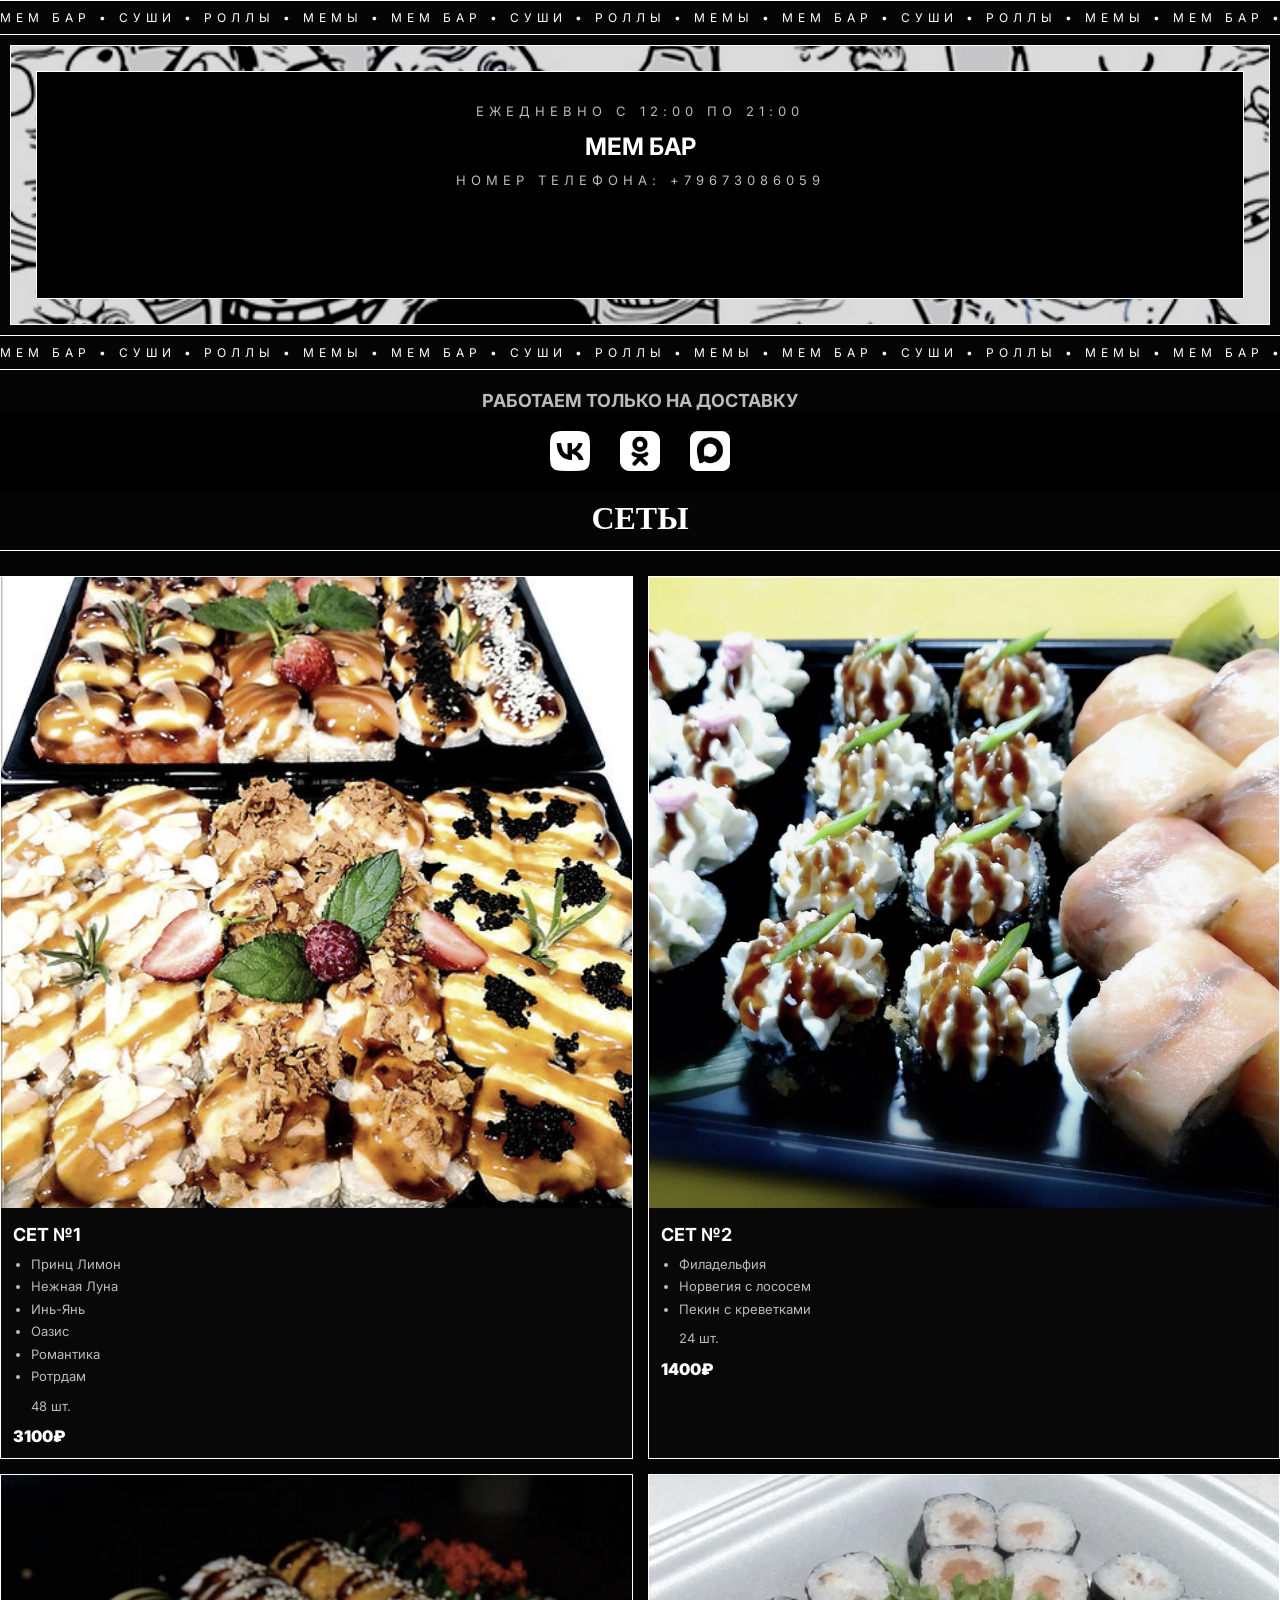
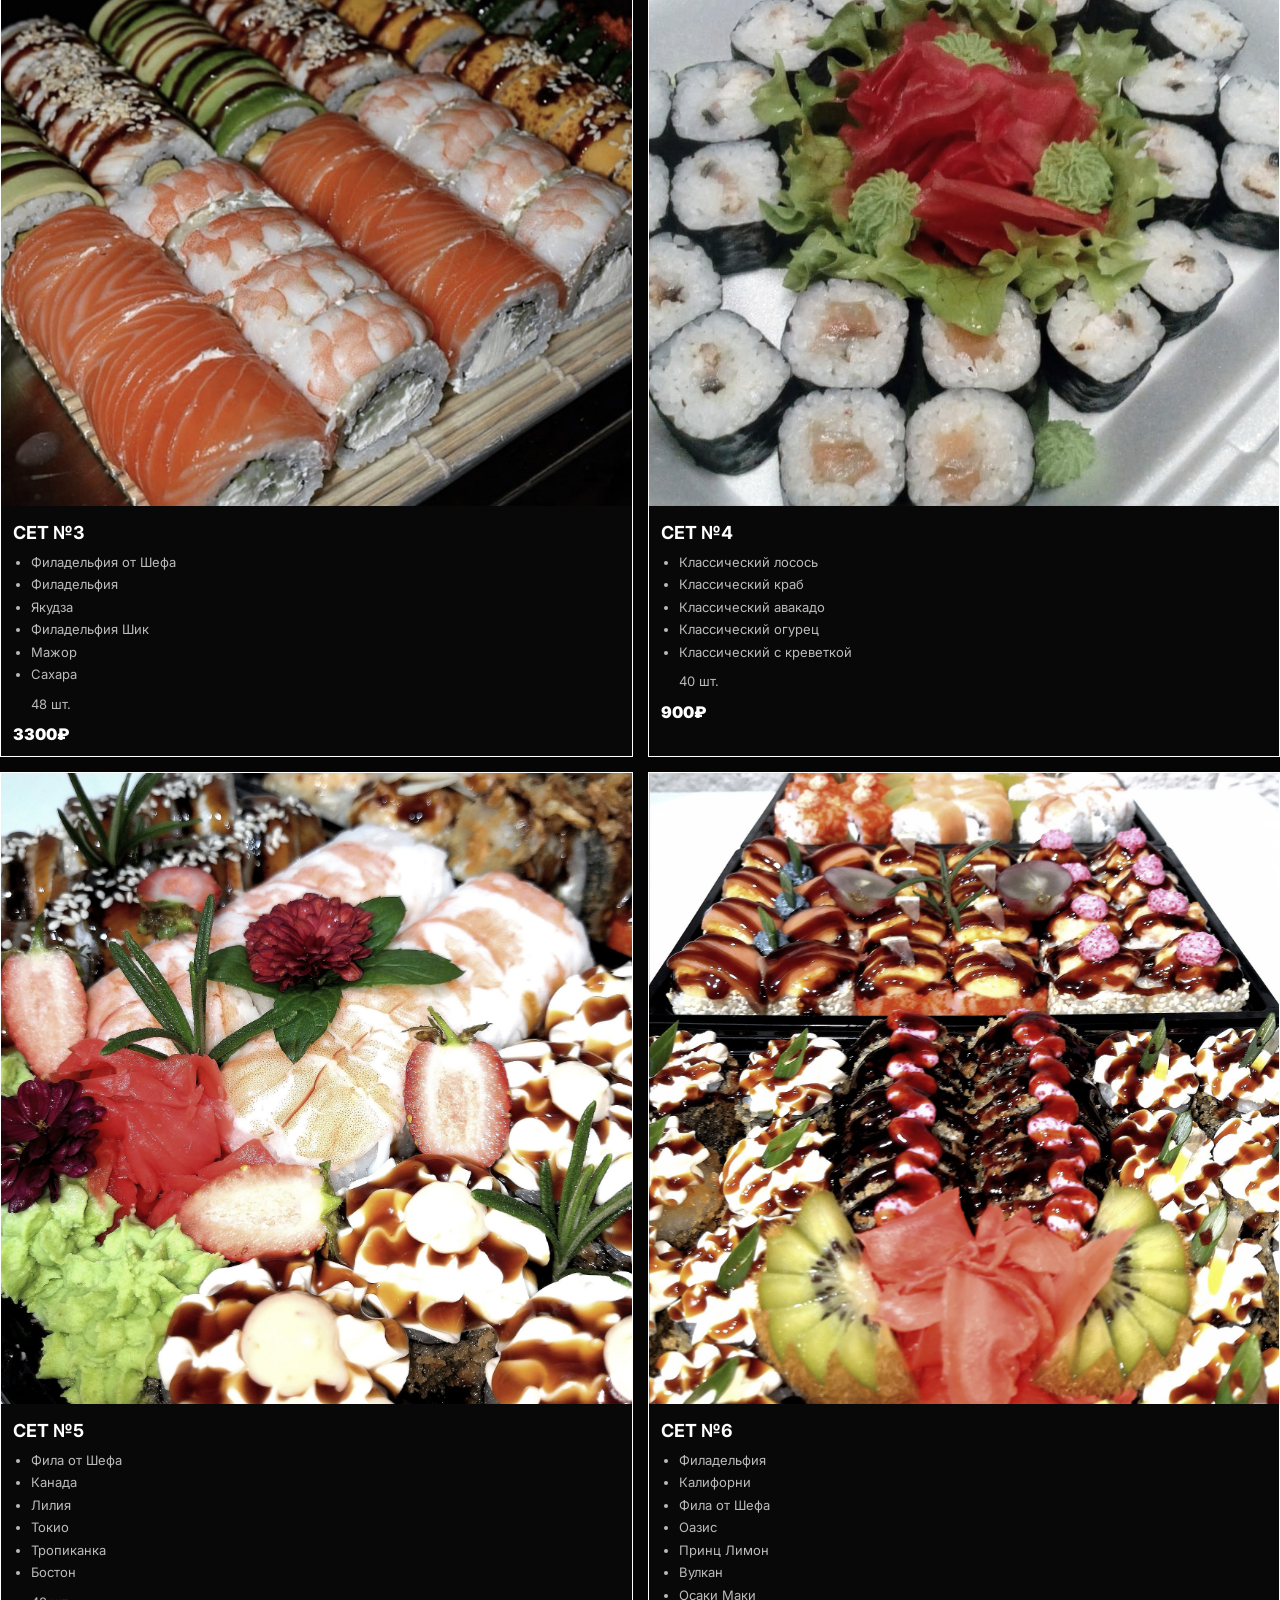
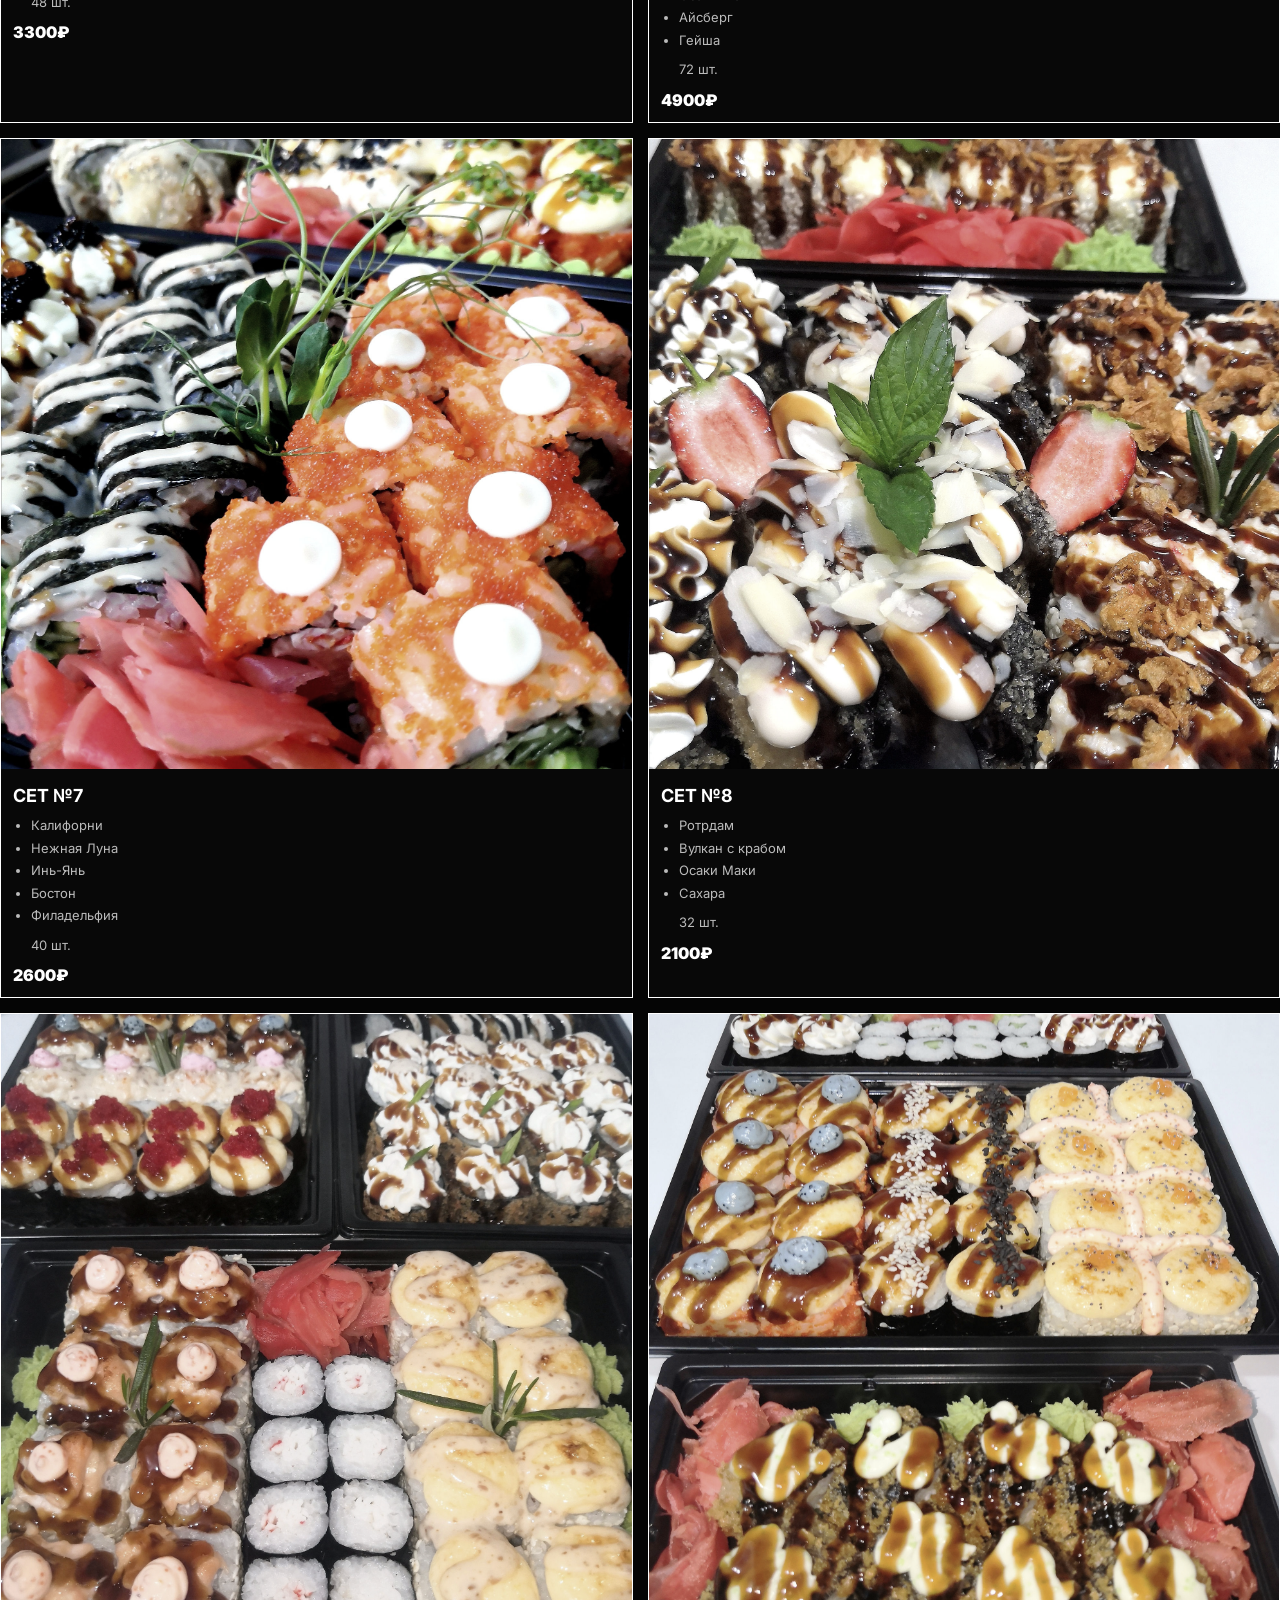
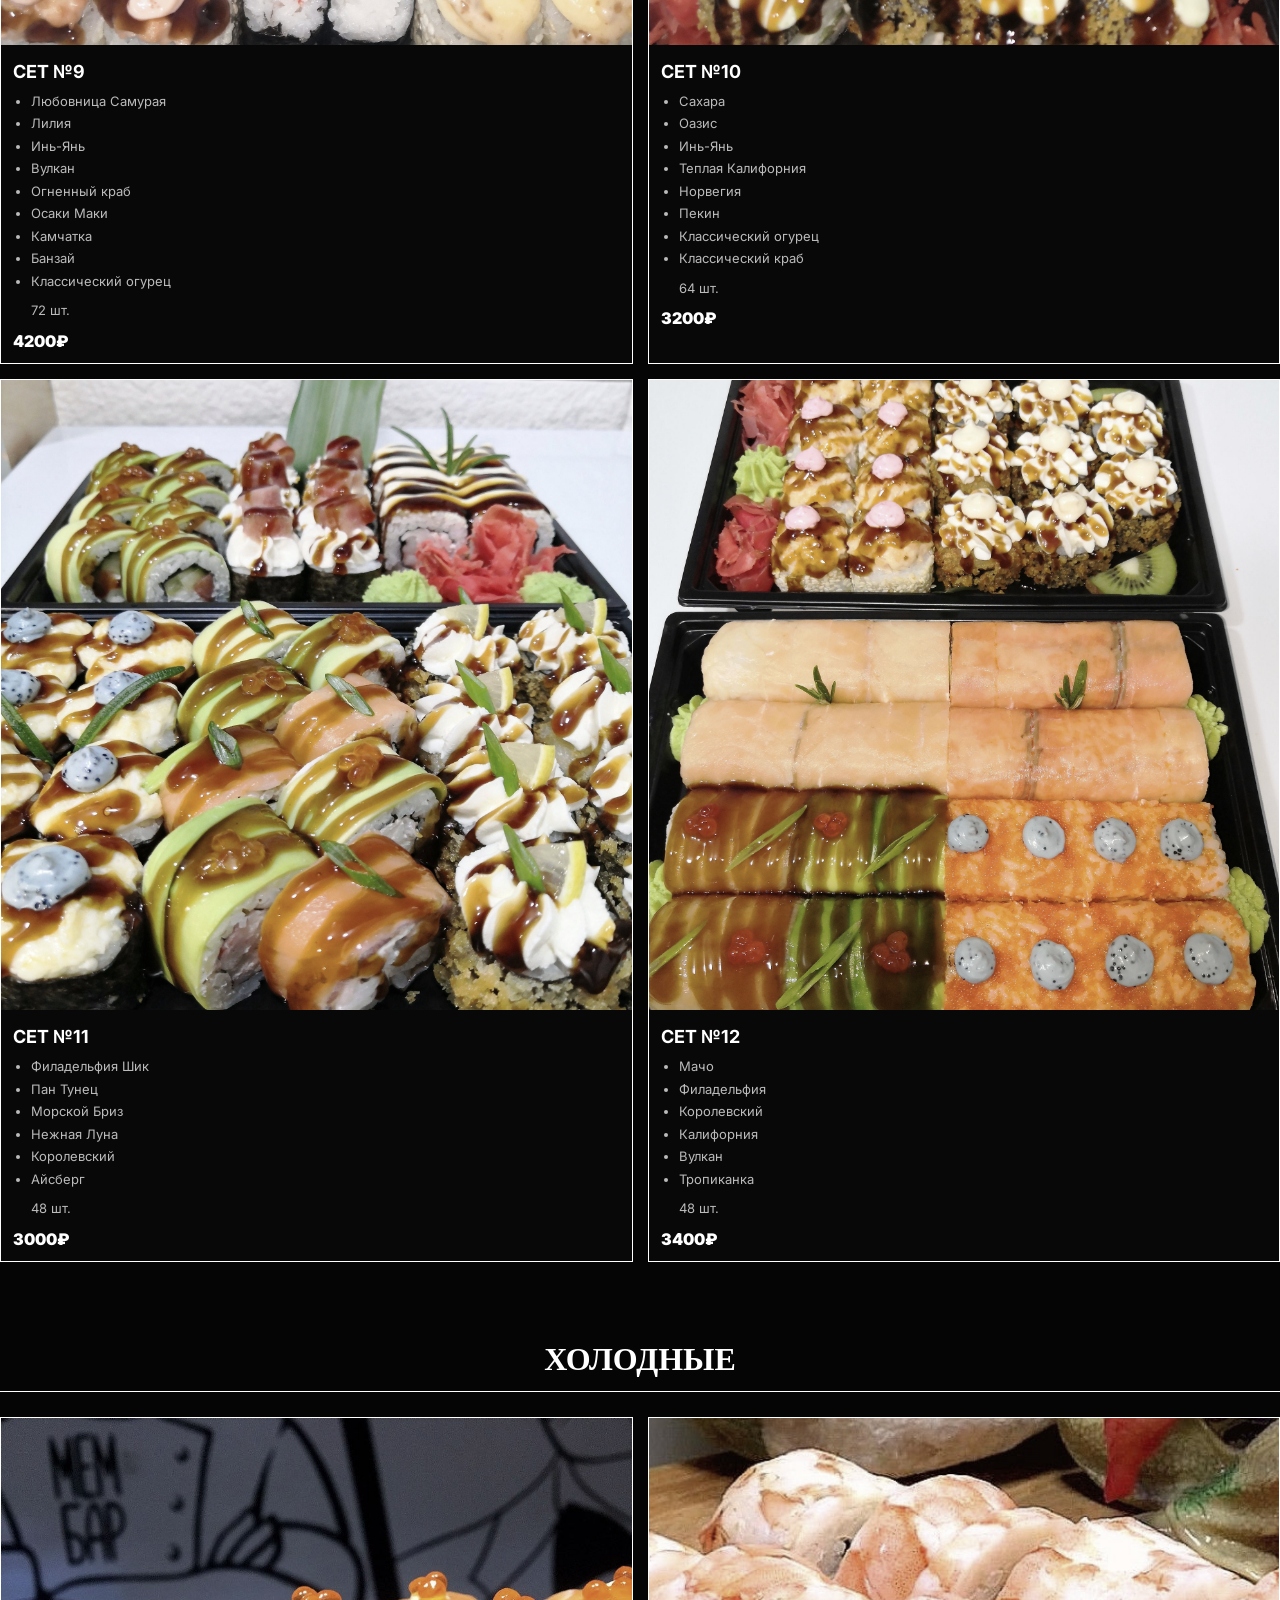
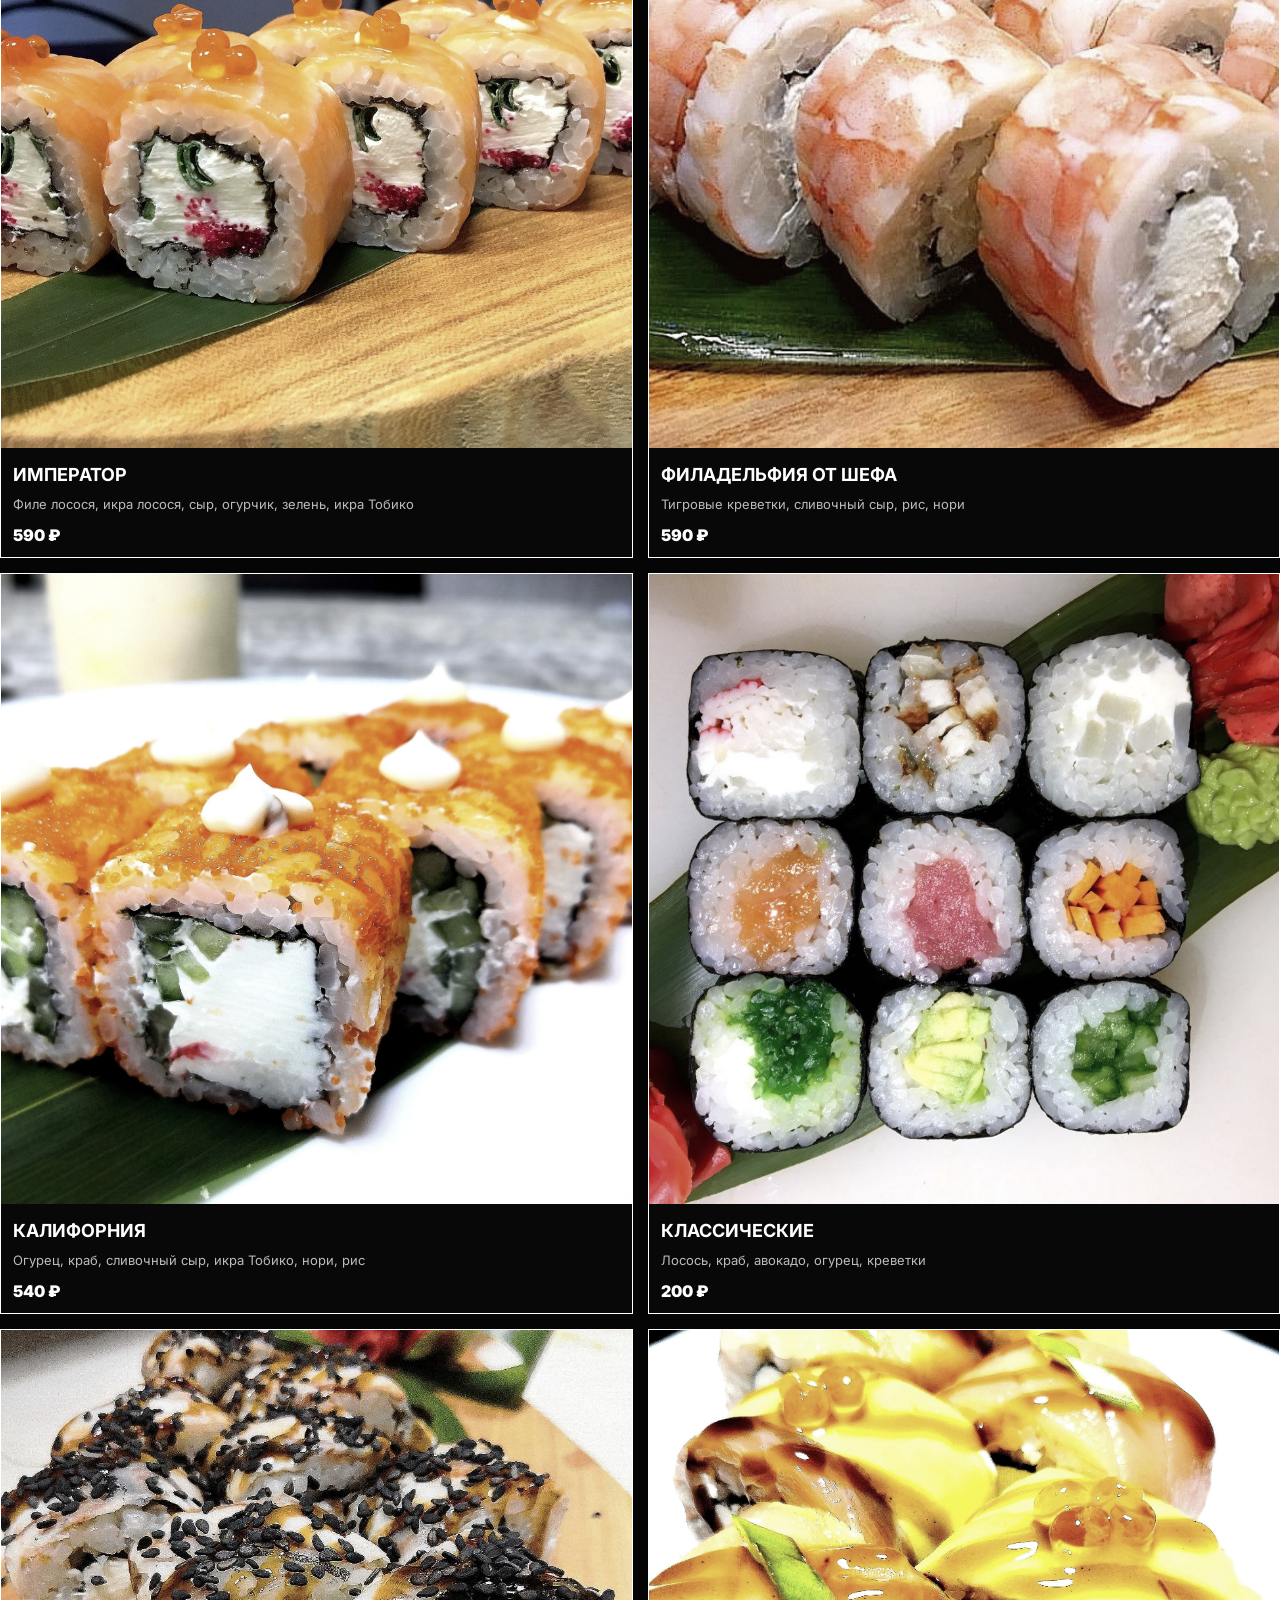
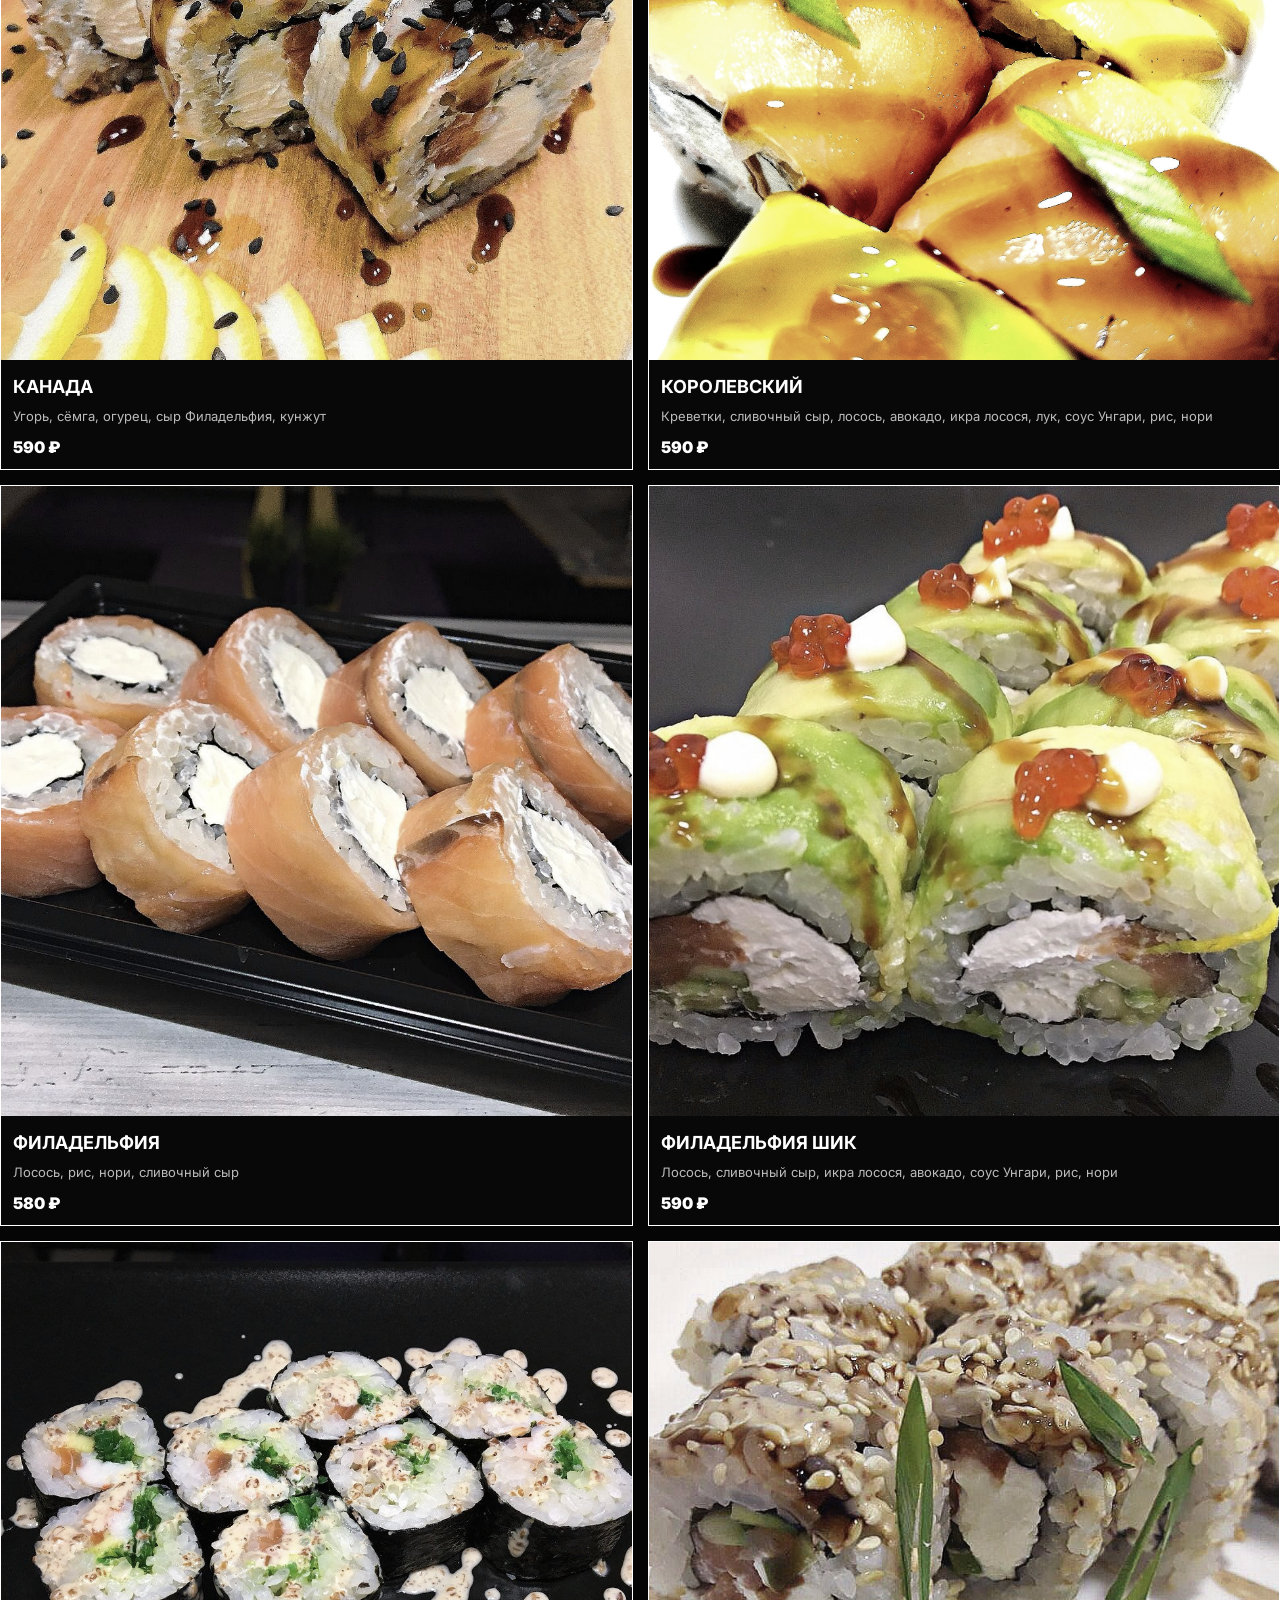
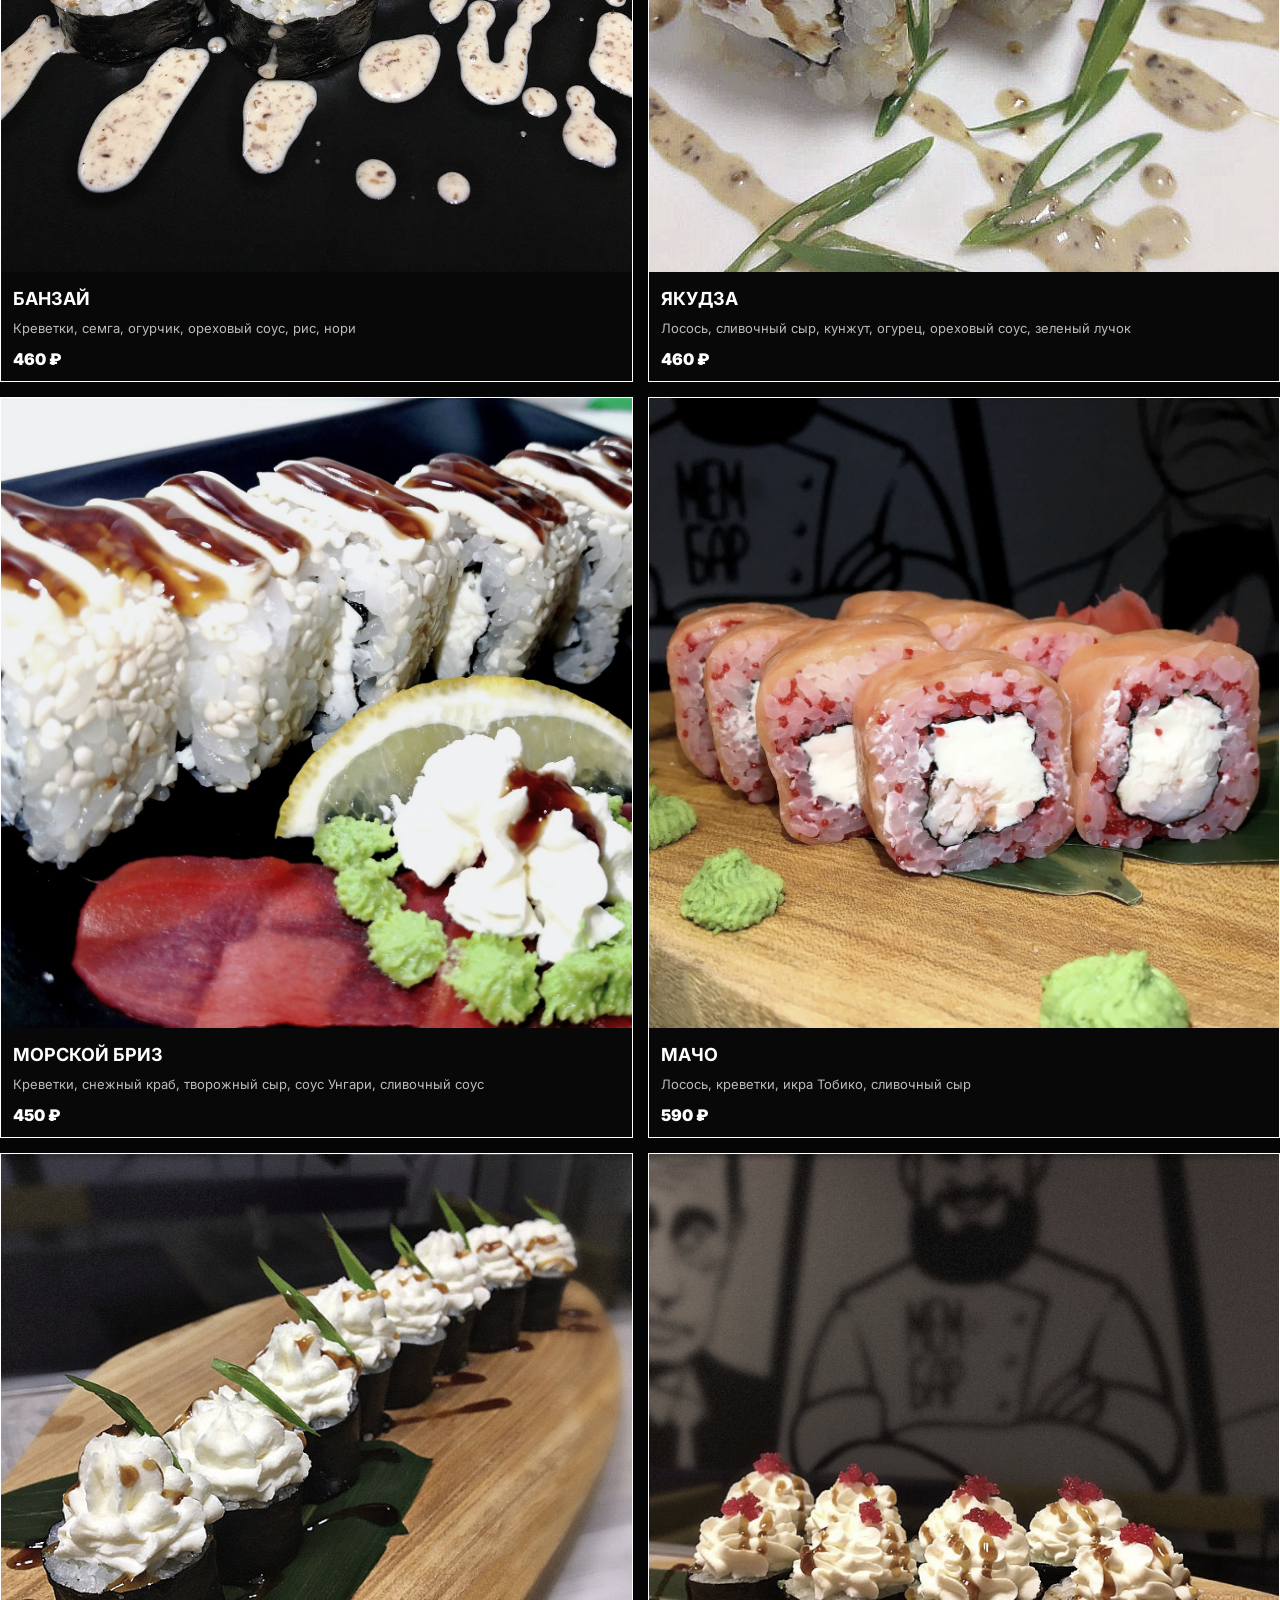
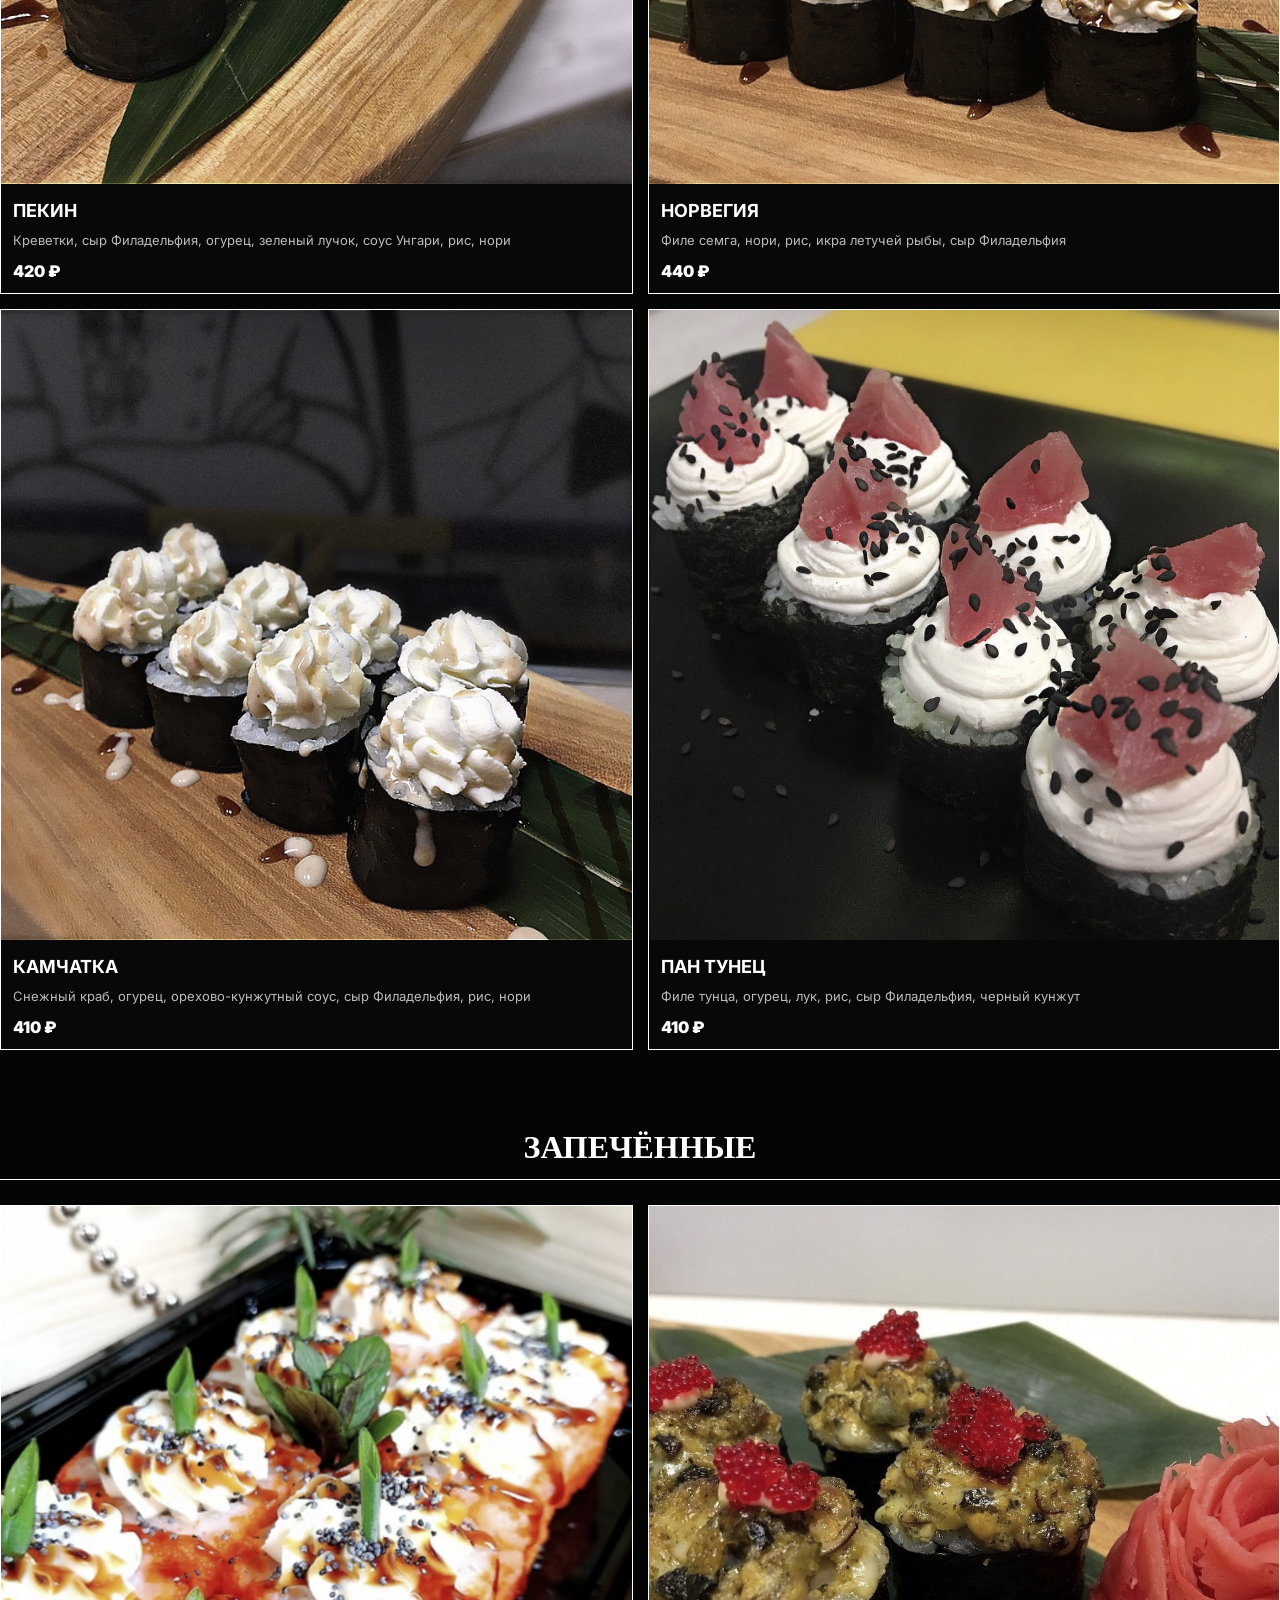
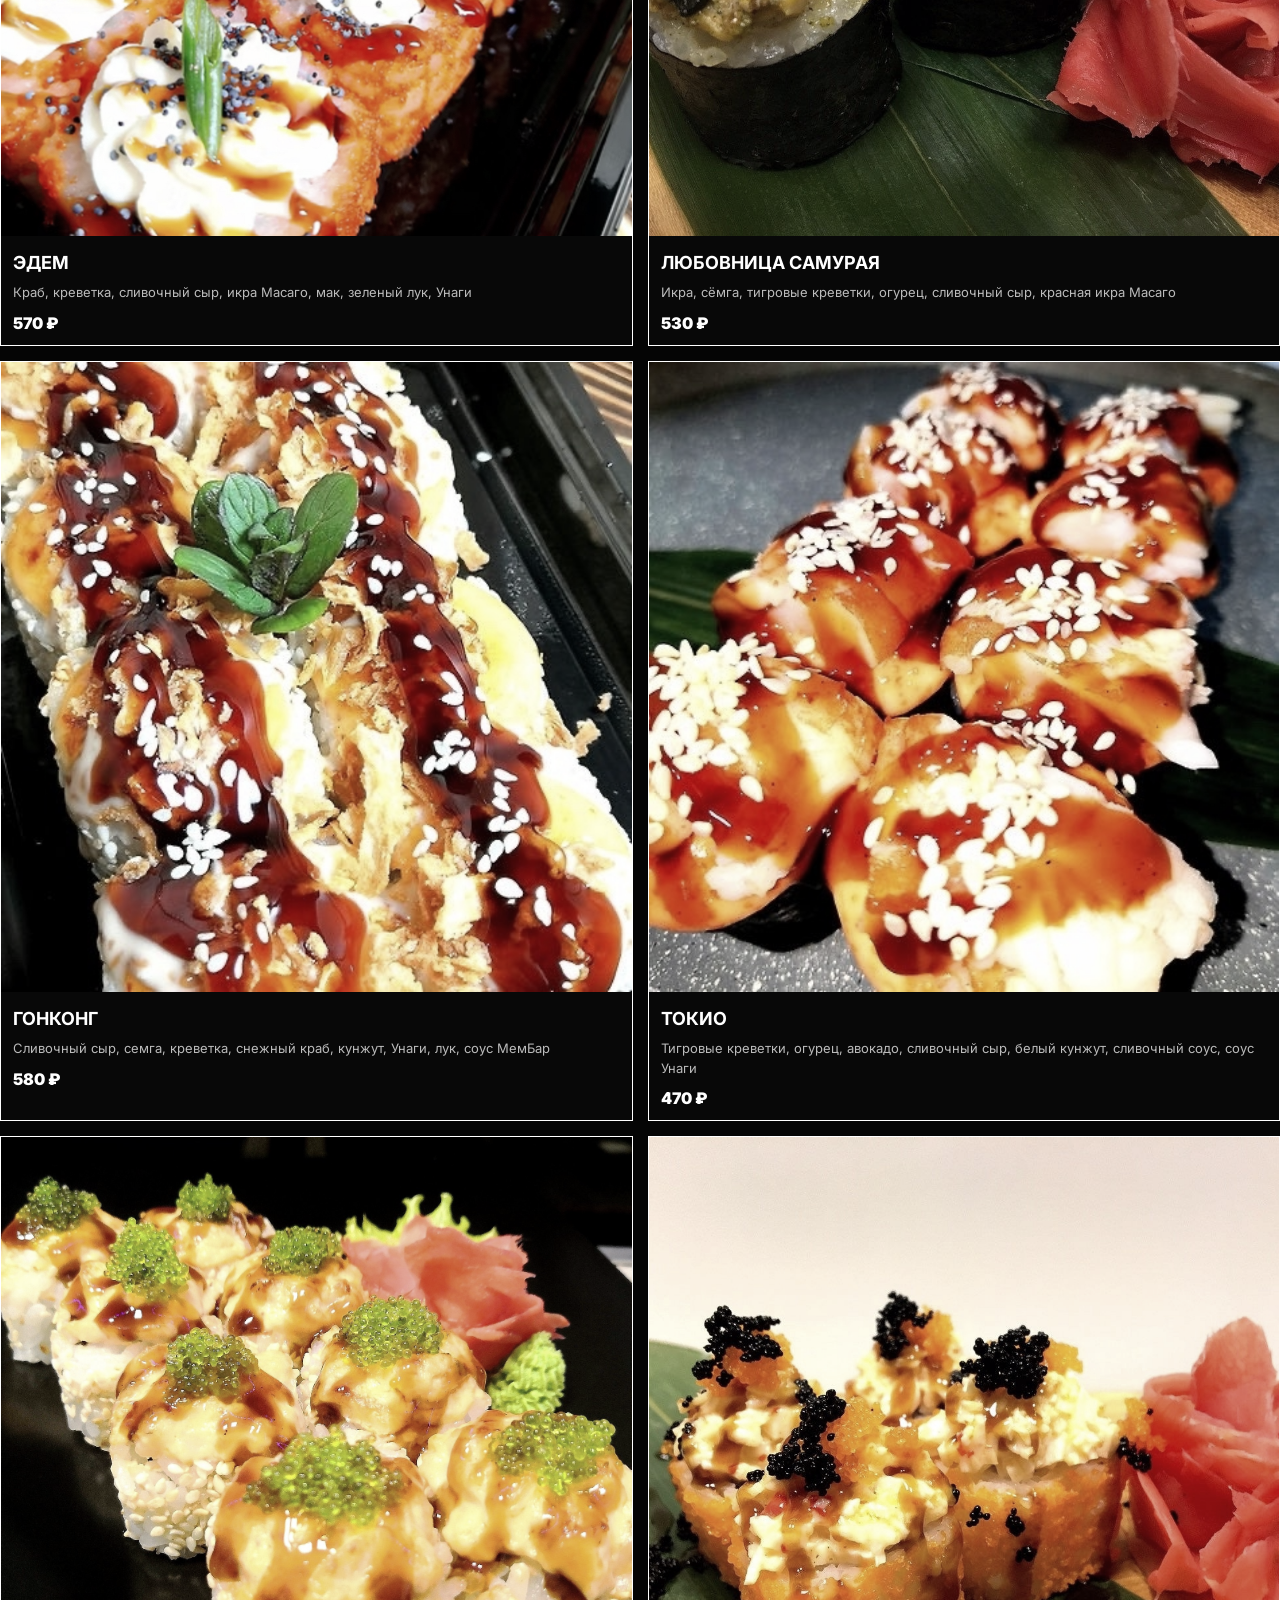
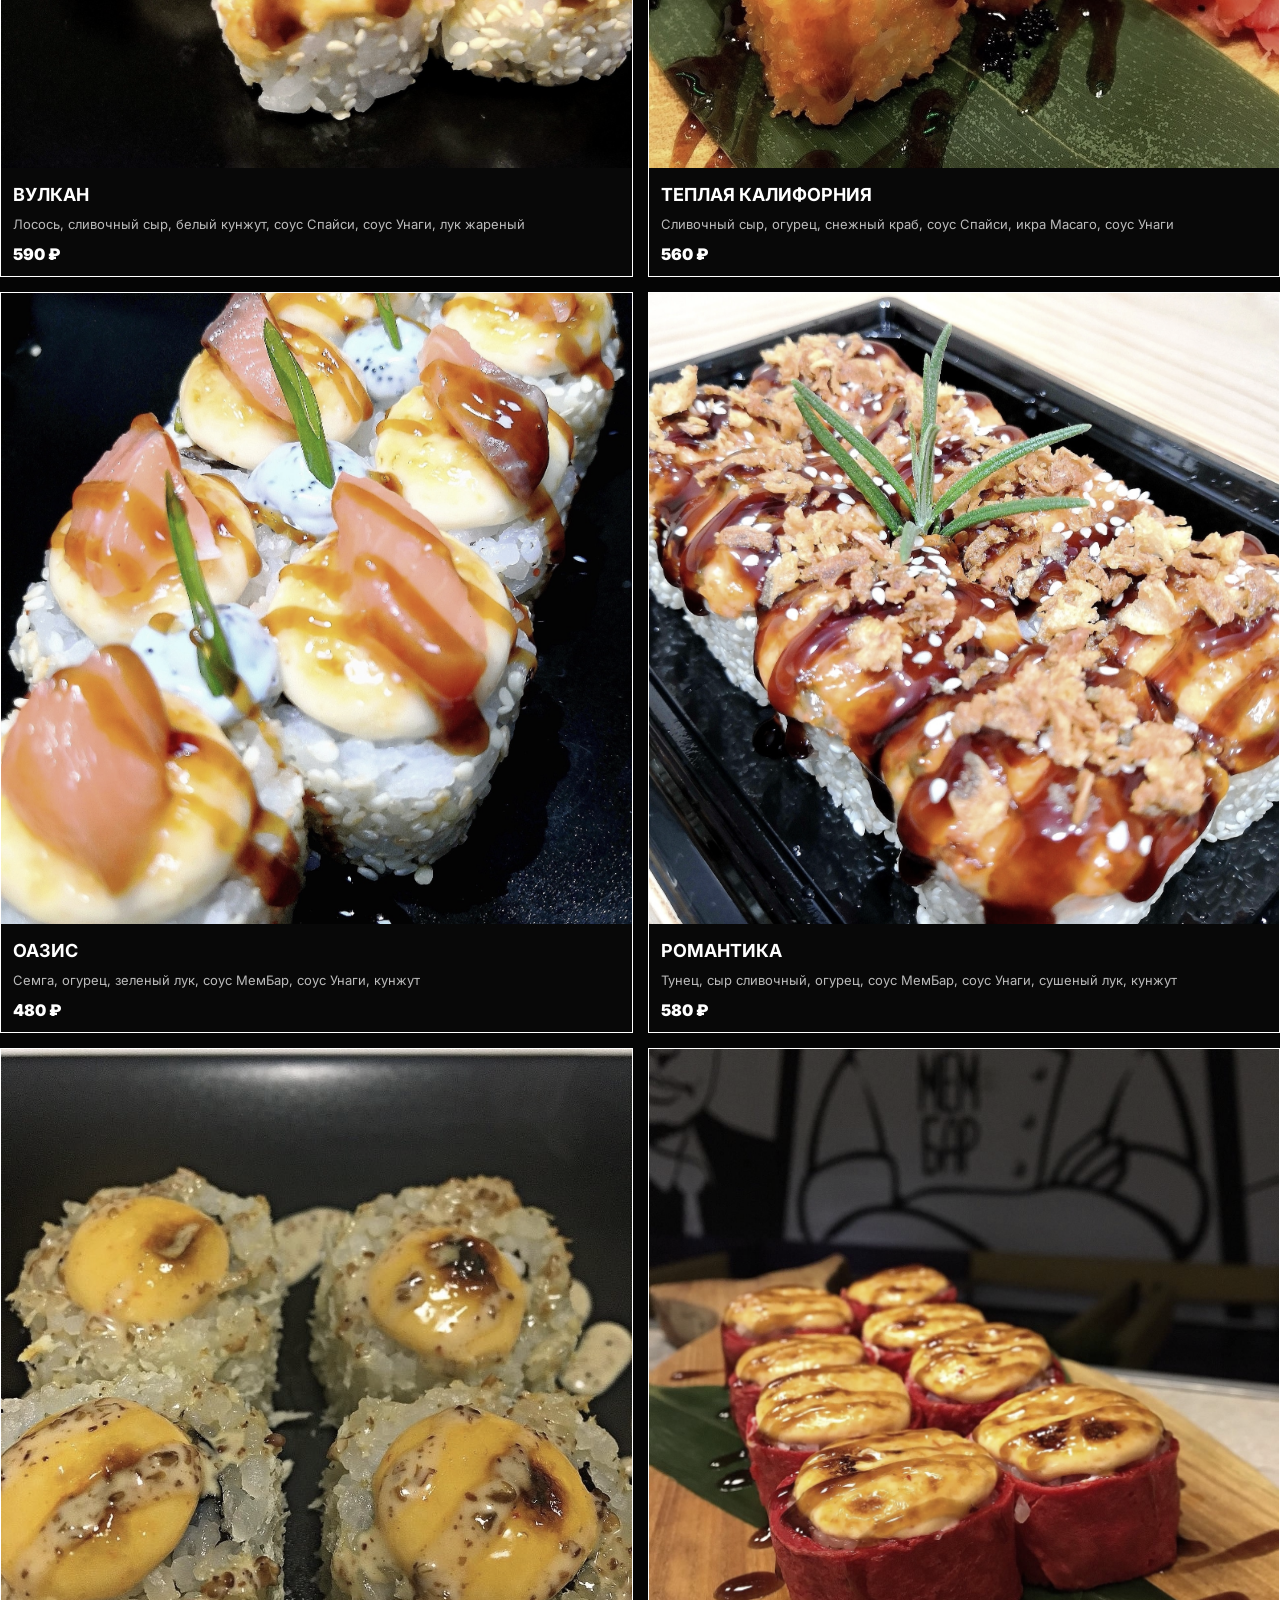
<file: membar.html>
<!DOCTYPE html>
<html lang="ru">
<head>
    <meta charset="UTF-8" />
    <meta name="viewport" content="width=device-width, initial-scale=1.0" />
    <title>МЕМ БАР | Самые ВКУСНЫЕ роллы в ГУЛЬКЕВИЧИ</title>
    <link rel="stylesheet" href="style.css" />
</head>
<body>
    <!--СТРОКА-->
    <div class="ticker">
        <div class="ticker-text">
            MEM БАР • СУШИ • РОЛЛЫ • МЕМЫ • MEM БАР • СУШИ • РОЛЛЫ • МЕМЫ •
            MEM БАР • СУШИ • РОЛЛЫ • МЕМЫ • MEM БАР • СУШИ • РОЛЛЫ • МЕМЫ •
        </div>
    </div>

    <!--BANNER-->
    <section class="banner">
        <img src="fon.jpg" alt="fon">

        <div class="banner-text">
            <p>ЕЖЕДНЕВНО С 12:00 ПО 21:00</p>
            <h1> МЕМ БАР </h1>
            <p>
                НОМЕР ТЕЛЕФОНА: +79673086059
            </p>
        </div>

    </section>
     <div class="ticker">
        <div class="ticker-text">
            MEM БАР • СУШИ • РОЛЛЫ • МЕМЫ • MEM БАР • СУШИ • РОЛЛЫ • МЕМЫ •
            MEM БАР • СУШИ • РОЛЛЫ • МЕМЫ • MEM БАР • СУШИ • РОЛЛЫ • МЕМЫ •
        </div>
    </div>


   <!-- <header>
        <div class="brand">
            
            <p>ЕЖЕДНЕВНО С 12:00 ПО 21:00</p>
             <p>НОМЕР ТЕЛЕФОНА: +79673086059</p>

        </div>
        <nav>
            <a href="#menu">МЕНЮ</a>
            <a href="#training">ОБУЧЕНИЕ</a>
            <a href="#contacts">КОНТАКТЫ</a>
        </nav>
    </header> -->
     <h1 class="us">РАБОТАЕМ ТОЛЬКО НА ДОСТАВКУ</h1>
    <section class="social-block">
      <div class="social-icons">
        <a href="https://vk.ru/membar_gulkevichi" target="_blank" class="social-link">
            <img src="w.jpg" alt="w" width="40px" height="40px">
        </a>
        <a href="https://ok.ru/profile/576341356683?utm_campaign=android_share&utm_content=profile" target="_blank" class="social-link">
            <img src="o.jpg" alt="o" width="40px" height="40px">
        </a>
        <a href="https://max.ru/u/f9LHodD0cOLR7UY6Cjicd4T_bCOwZjMy-f2TVU0hd5z7eJWde5Qjy6BiikM" target="_blank" class="social-link">
           <img src="m.jpg" alt="m" width="40px" height="40px">
        </a>
     </div>
    </section>

        <!-- Сеты -->
    <section class="food-block" id="sets">
    <h3>СЕТЫ</h3>
    <div class="cards">
        <div class="card">
            <img src="set/1.jpg" />
            <div class="card-info">
                <h4 class="width">СЕТ №1</h4>
                <ul class="set-list">
                    <li>Принц Лимон</li>
                    <li>Нежная Луна</li>
                    <li>Инь-Янь</li>
                    <li>Оазис</li>
                    <li>Романтика</li>
                    <li>Ротрдам</li>
                </ul>
                <p class="kl">48 шт.</p>
                <span class="ts">3100₽</span>
            </div>
        </div>
        <div class="card">
            <img src="set/2.jpg" />
            <div class="card-info">
                <h4>СЕТ №2</h4>
                <ul class="set-list">
                    <li>Филадельфия</li>
                    <li>Норвегия с лососем</li>
                    <li>Пекин с креветками</li>
                </ul>
                <p class="kl">24 шт.</p>
                <span class="ts">1400₽</span>
            </div>
        </div>
        <div class="card">
            <img src="set/3.jpg" />
            <div class="card-info">
                <h4>СЕТ №3</h4>
                <ul class="set-list">
                    <li>Филадельфия от Шефа</li>
                    <li>Филадельфия</li>
                    <li>Якудза</li>
                    <li>Филадельфия Шик</li>
                    <li>Мажор</li>
                    <li>Сахара</li>
                </ul>
                <p class="kl">48 шт.</p>
                <span class="ts">3300₽</span>
            </div>
        </div>
        <div class="card">
            <img src="set/4.jpg" />
            <div class="card-info">
                <h4>СЕТ №4</h4>
                <ul class="set-list">
                    <li>Классический лосось</li>
                    <li>Классический краб</li>
                    <li>Классический авакадо</li>
                    <li>Классический огурец</li>
                    <li>Классический с креветкой</li>
                </ul>
                <p class="kl">40 шт.</p>
                <span class="ts">900₽</span>
            </div>
        </div>
        <div class="card">
            <img src="set/5.jpg" />
            <div class="card-info">
                <h4>СЕТ №5</h4>
                <ul class="set-list">
                    <li>Фила от Шефа</li>
                    <li>Канада</li>
                    <li>Лилия</li>
                    <li>Токио</li>
                    <li>Тропиканка</li>
                    <li>Бостон</li>
                </ul>
                <p class="kl">48 шт.</p>
                <span class="ts">3300₽</span>
            </div>
        </div>
        <div class="card">
            <img src="set/6.jpg" />
            <div class="card-info">
                <h4>СЕТ №6</h4>
                <ul class="set-list">
                    <li>Филадельфия</li>
                    <li>Калифорни</li>
                    <li>Фила от Шефа</li>
                    <li>Оазис</li>
                    <li>Принц Лимон</li>
                    <li>Вулкан</li>
                    <li>Осаки Маки</li>
                    <li>Айсберг</li>
                    <li>Гейша</li>
                </ul>
                <p class="kl">72 шт.</p>
                <span class="ts">4900₽</span>
            </div>
        </div>
        <div class="card">
            <img src="set/7.jpg" />
            <div class="card-info">
                <h4>СЕТ №7</h4>
                <ul class="set-list">
                    <li>Калифорни</li>
                    <li>Нежная Луна</li>
                    <li>Инь-Янь</li>
                    <li>Бостон</li>
                    <li>Филадельфия</li>
                </ul>
                <p class="kl">40 шт.</p>
                <span class="ts">2600₽</span>
            </div>
        </div>
        <div class="card">
            <img src="set/8.jpg" />
            <div class="card-info">
                <h4>СЕТ №8</h4>
                <ul class="set-list">
                    <li>Ротрдам</li>
                    <li>Вулкан с крабом</li>
                    <li>Осаки Маки</li>
                    <li>Сахара</li>
                </ul>
                <p class="kl">32 шт.</p>
                <span class="ts">2100₽</span>
            </div>
        </div>
        <div class="card">
            <img src="set/9.jpg" />
            <div class="card-info">
                <h4>СЕТ №9</h4>
                <ul class="set-list">
                    <li>Любовница Самурая</li>
                    <li>Лилия</li>
                    <li>Инь-Янь</li>
                    <li>Вулкан</li>
                    <li>Огненный краб</li>
                    <li>Осаки Маки</li>
                    <li>Камчатка</li>
                    <li>Банзай</li>
                    <li>Классический огурец</li>
                </ul>
                <p class="kl">72 шт.</p>
                <span class="ts">4200₽</span>
            </div>
        </div>
        <div class="card">
            <img src="set/10.jpg" />
            <div class="card-info">
                <h4>СЕТ №10</h4>
                <ul class="set-list">
                    <li>Сахара</li>
                    <li>Оазис</li>
                    <li>Инь-Янь</li>
                    <li>Теплая Калифорния</li>
                    <li>Норвегия</li>
                    <li>Пекин</li>
                    <li>Классический огурец</li>
                    <li>Классический краб</li>
                </ul>
                <p class="kl">64 шт.</p>
                <span class="ts">3200₽</span>
            </div>
        </div>
        <div class="card">
            <img src="set/11.jpg" />
            <div class="card-info">
                <h4>СЕТ №11</h4>
                <ul class="set-list">
                    <li>Филадельфия Шик</li>
                    <li>Пан Тунец</li>
                    <li>Морской Бриз</li>
                    <li>Нежная Луна</li>
                    <li>Королевский</li>
                    <li>Айсберг</li>
                </ul>
                <p class="kl">48 шт.</p>
                <span class="ts">3000₽</span>
            </div>
        </div>
        <div class="card">
            <img src="set/12.jpg" />
            <div class="card-info">
                <h4>СЕТ №12</h4>
                <ul class="set-list">
                    <li>Мачо</li>
                    <li>Филадельфия</li>
                    <li>Королевский</li>
                    <li>Калифорния</li>
                    <li>Вулкан</li>
                    <li>Тропиканка</li>
                </ul>
                <p class="kl">48 шт.</p>
                <span class="ts">3400₽</span>
            </div>
        </div>
    </div>
</section>


  <!-- Холодные -->
<section class="food-block" id="cold">
    <h3>ХОЛОДНЫЕ</h3>
    <div class="cards">
        <div class="card">
            <img src="cold/1.jpg" />
            <div class="card-info">
                <h4>ИМПЕРАТОР</h4>
                <p>Филе лосося, икра лосося, сыр, огурчик, зелень, икра Тобико</p>
                <span class="ts">590 ₽</span>
            </div>
        </div>
        <div class="card">
            <img src="cold/2.jpg" />
            <div class="card-info">
                <h4>ФИЛАДЕЛЬФИЯ ОТ ШЕФА</h4>
                <p>Тигровые креветки, сливочный сыр, рис, нори</p>
                <span class="ts">590 ₽</span>
            </div>
        </div>
        <div class="card">
            <img src="cold/3.jpg" />
            <div class="card-info">
                <h4>КАЛИФОРНИЯ</h4>
                <p>Огурец, краб, сливочный сыр, икра Тобико, нори, рис</p>
                <span class="ts">540 ₽</span>
            </div>
        </div>
        <div class="card">
            <img src="cold/4.jpg" />
            <div class="card-info">
                <h4>КЛАССИЧЕСКИЕ</h4>
                <p>Лосось, краб, авокадо, огурец, креветки </p>
                <span class="ts">200 ₽</span>
            </div>
        </div>
        <div class="card">
            <img src="cold/5.jpg" />
            <div class="card-info">
                <h4>КАНАДА</h4>
                <p>Угорь, сёмга, огурец, сыр Филадельфия, кунжут</p>
                <span class="ts">590 ₽</span>
            </div>
        </div>
        <div class="card">
            <img src="cold/6.jpg" />
            <div class="card-info">
                <h4>КОРОЛЕВСКИЙ</h4>
                <p>Креветки, сливочный сыр, лосось, авокадо, икра лосося, лук, соус Унгари, рис, нори</p>
                <span class="ts">590 ₽</span>
            </div>
        </div>
        <div class="card">
            <img src="cold/7.jpg" />
            <div class="card-info">
                <h4>ФИЛАДЕЛЬФИЯ</h4>
                <p>Лосось, рис, нори, сливочный сыр</p>
                <span class="ts">580 ₽</span>
            </div>
        </div>
        <div class="card">
            <img src="cold/8.jpg" />
            <div class="card-info">
                <h4>ФИЛАДЕЛЬФИЯ ШИК</h4>
                <p>Лосось, сливочный сыр, икра лосося, авокадо, соус Унгари, рис, нори</p>
                <span class="ts">590 ₽</span>
            </div>
        </div>
        <div class="card">
            <img src="cold/9.jpg" />
            <div class="card-info">
                <h4>БАНЗАЙ</h4>
                <p>Креветки, семга, огурчик, ореховый соус, рис, нори</p>
                <span class="ts">460 ₽</span>
            </div>
        </div>
        <div class="card">
            <img src="cold/10.jpg" />
            <div class="card-info">
                <h4>ЯКУДЗА</h4>
                <p>Лосось, сливочный сыр, кунжут, огурец, ореховый соус, зеленый лучок</p>
                <span class="ts">460 ₽</span>
            </div>
        </div>
        <div class="card">
            <img src="cold/11.jpg" />
            <div class="card-info">
                <h4>МОРСКОЙ БРИЗ</h4>
                <p>Креветки, снежный краб, творожный сыр, соус Унгари, сливочный соус</p>
                <span class="ts">450 ₽</span>
            </div>
        </div>
        <div class="card">
            <img src="cold/12.jpg" />
            <div class="card-info">
                <h4>МАЧО</h4>
                <p>Лосось, креветки, икра Тобико, сливочный сыр</p>
                <span class="ts">590 ₽</span>
            </div>
        </div>
        <div class="card">
            <img src="cold/13.jpg" />
            <div class="card-info">
                <h4>ПЕКИН</h4>
                <p>Креветки, сыр Филадельфия, огурец, зеленый лучок, соус Унгари, рис, нори</p>
                <span class="ts">420 ₽</span>
            </div>
        </div>
        <div class="card">
            <img src="cold/14.jpg" />
            <div class="card-info">
                <h4>НОРВЕГИЯ</h4>
                <p>Филе семга, нори, рис, икра летучей рыбы, сыр Филадельфия</p>
                <span class="ts">440 ₽</span>
            </div>
        </div>
        <div class="card">
            <img src="cold/15.jpg" />
            <div class="card-info">
                <h4>КАМЧАТКА</h4>
                <p>Снежный краб, огурец, орехово-кунжутный соус, сыр Филадельфия, рис, нори</p>
                <span class="ts">410 ₽</span>
            </div>
        </div>
        <div class="card">
            <img src="cold/16.jpg" />
            <div class="card-info">
                <h4>ПАН ТУНЕЦ</h4>
                <p>Филе тунца, огурец, лук, рис, сыр Филадельфия, черный кунжут</p>
                <span class="ts">410 ₽</span>
            </div>
        </div>
    </div>
</section>

  <!-- Запечённые -->
    <section class="food-block" id="baked">
        <h3>ЗАПЕЧЁННЫЕ</h3>
        <div class="cards">
            <div class="card">
                <img src="hoti/1.jpg" />
                <div class="card-info">
                    <h4>ЭДЕМ</h4>
                    <p>Краб, креветка, сливочный сыр, икра Масаго, мак, зеленый лук, Унаги</p>
                    <span class="ts">570 ₽</span>
                </div>
            </div>
            <div class="card">
                <img src="hoti/2.jpg" />
                <div class="card-info">
                    <h4>ЛЮБОВНИЦА САМУРАЯ</h4>
                    <p>Икра, сёмга, тигровые креветки, огурец, сливочный сыр, красная икра Масаго</p>
                    <span class="ts">530 ₽</span>
                </div>
            </div>
            <div class="card">
                <img src="hoti/3.jpg" />
                <div class="card-info">
                    <h4>ГОНКОНГ</h4>
                    <p>Сливочный сыр, семга, креветка, снежный краб, кунжут, Унаги, лук, соус МемБар</p>
                    <span class="ts">580 ₽</span>
                </div>
            </div>
            <div class="card">
                <img src="hoti/4.jpg" />
                <div class="card-info">
                    <h4>ТОКИО</h4>
                    <p>Тигровые креветки, огурец, авокадо, сливочный сыр, белый кунжут, сливочный соус, соус Унаги</p>
                    <span class="ts">470 ₽</span>
                </div>
            </div>
            <div class="card">
                <img src="hoti/5.jpg" />
                <div class="card-info">
                    <h4>ВУЛКАН</h4>
                    <p>Лосось, сливочный сыр, белый кунжут, соус Спайси, соус Унаги, лук жареный</p>
                    <span class="ts">590 ₽</span>
                </div>
            </div>
            <div class="card">
                <img src="hoti/6.jpg" />
                <div class="card-info">
                    <h4>ТЕПЛАЯ КАЛИФОРНИЯ</h4>
                    <p>Сливочный сыр, огурец, снежный краб, соус Спайси, икра Масаго, соус Унаги</p>
                    <span class="ts">560 ₽</span>
                </div>
            </div>
            <div class="card">
                <img src="hoti/7.jpg" />
                <div class="card-info">
                    <h4>ОАЗИС</h4>
                    <p>Семга, огурец, зеленый лук, соус МемБар, соус Унаги, кунжут</p>
                    <span class="ts">480 ₽</span>
                </div>
            </div>
            <div class="card">
                <img src="hoti/8.jpg" />
                <div class="card-info">
                    <h4>РОМАНТИКА</h4>
                    <p>Тунец, сыр сливочный, огурец, соус МемБар, соус Унаги, сушеный лук, кунжут</p>
                    <span class="ts">580 ₽</span>
                </div>
            </div>
            <div class="card">
                <img src="hoti/9.jpg" />
                <div class="card-info">
                    <h4>ОГНЕНЫЙ КРАБ</h4>
                    <p>Краб, огурец, острый соус МемБар, рис, нори, ореховый соус</p>
                    <span class="ts">460 ₽</span>
                </div>
            </div>
            <div class="card">
                <img src="hoti/10.jpg" />
                <div class="card-info">
                    <h4>АМУР</h4>
                    <p>Сливочный сыр, креветки, соус МемБар, соус Унаги, омлет Томаго</p>
                    <span class="ts">480 ₽</span>
                </div>
            </div>
            <div class="card">
                <img src="hoti/11.jpg" />
                <div class="card-info">
                    <h4>ИНЬ-ЯНЬ</h4>
                    <p>Креветка, сливочный сыр, соус МемБар, кунжут, соус Унаги</p>
                    <span class="ts">470 ₽</span>
                </div>
            </div>
            <div class="card">
                <img src="hoti/12.jpg" />
                <div class="card-info">
                    <h4>ЛИЛИЯ</h4>
                    <p>Сливочный сыр, креветки, соус МемБар, кунжут, рис, нори, миндаль</p>
                    <span class="ts">590 ₽</span>
                </div>
            </div>
            <div class="card">
                <img src="hoti/13.jpg" />
                <div class="card-info">
                    <h4>РОТРДАМ</h4>
                    <p>Сливочный сыр, кунжут, сыр Моцарелла, креветка, краб, огурец</p>
                    <span class="ts">500 ₽</span>
                </div>
            </div>
            <div class="card">
                <img src="hoti/14.jpg" />
                <div class="card-info">
                    <h4>ЛИНЭТ</h4>
                    <p>Филе угря, сливочный сыр, твердый сыр, икра, Унаги, сусальное золото</p>
                    <span class="ts">540 ₽</span>
                </div>
            </div>
            <div class="card">
                <img src="hoti/15.jpg" />
                <div class="card-info">
                    <h4>НЕЖНАЯ ЛУНА</h4>
                    <p>Авокадо, лосось, сливочный сыр, твердый сыр, икра Масаго</p>
                    <span class="ts">520 ₽</span>
                </div>
            </div>
            <div class="card">
                <img src="hoti/16.jpg" />
                <div class="card-info">
                    <h4>ПРИНЦ ЛИМОН</h4>
                    <p>Сливочный сыр, Тобико, креветки, сливочный соус, соус Унаги, лимон, рис, нори</p>
                    <span class="ts">550 ₽</span>
                </div>
            </div>
        </div>
    </section>

    <!-- Жареные -->
    <section class="food-block" id="fried">
        <h3>ЖАРЕНЫЕ</h3>
        <div class="cards">
            <div class="card">
                <img src="hot/1.jpg" />
                <div class="card-info">
                    <h4>ОСАКИ МАКИ</h4>
                    <p>Креветка, авокадо, сливочный сыр, хрустящая панировка</p>
                    <span class="ts">520 ₽</span>
                </div>
            </div>
            <div class="card">
                <img src="hot/2.jpg" />
                <div class="card-info">
                    <h4>ТРОПИКАНКА</h4>
                    <p>Тигровые креветки, авокадо, лосось, сливочный сыр, соус МемБар, соус Унаги</p>
                    <span class="ts">590 ₽</span>
                </div>
            </div>
            <div class="card">
                <img src="hot/3.jpg" />
                <div class="card-info">
                    <h4>ГЕЙША</h4>
                    <p>Сёмга, огурец, сливочный сыр, икра лосося, темпура</p>
                    <span class="ts">550 ₽</span>
                </div>
            </div>
            <div class="card">
                <img src="hot/4.jpg" />
                <div class="card-info">
                    <h4>АЙСБЕРГ</h4>
                    <p>Снежный краб, авокадо, сливочный сыр, зеленый лук, лимон</p>
                    <span class="ts">520 ₽</span>
                </div>
            </div>
            <div class="card">
                <img src="hot/5.jpg" />
                <div class="card-info">
                    <h4>МАЖОР</h4>
                    <p>Тунец, лосось, авокадо, соус, икра Масаго, нори, рис</p>
                    <span class="ts">590 ₽</span>
                </div>
            </div>
            <div class="card">
                <img src="hot/6.jpg" />
                <div class="card-info">
                    <h4>ЛЕТО</h4>
                    <p>Семга, сливочный сыр, авокадо, креветки, кунжутный соус</p>
                    <span class="ts">570 ₽</span>
                </div>
            </div>
            <div class="card">
                <img src="hot/7.jpg" />
                <div class="card-info">
                    <h4>БОСТОН</h4>
                    <p>Тигровые креветки, сливочный сыр, огурец, икра, соус Унаги, луковый крисп</p>
                    <span class="ts">520 ₽</span>
                </div>
            </div>
            <div class="card">
                <img src="hot/8.jpg" />
                <div class="card-info">
                    <h4>САХАРА</h4>
                    <p>Сливочный сыр, зеленый лук, лосось, нори, рис, ореховый соус</p>
                    <span class="ts">520 ₽</span>
                </div>
            </div>
        </div>
                <h1 class="us"> МЕМ БАР - ВАШ ЛУЧШИЙ ВЫБОР</h1>
                <p class="qq">работаем с 2017 года!</p>
    </section>
</body>
</html>
</file>
<file: style.css>
@import url('https://fonts.googleapis.com/css2?family=Anton&family=Inter:wght@400;700;900&display=swap');

/* =====================
RESET
===================== */

* {
    margin:0;
    padding:0;
    box-sizing:border-box;
}

html {
    scroll-behavior:smooth;
}

body {

    background:#050505;

    color:white;

    font-family:'Inter', sans-serif;

    overflow-x:hidden;

}

/* =====================
TICKER
===================== */

.ticker {

    height:35px;

    overflow:hidden;

    border-top:1px solid white;

    border-bottom:1px solid white;

    display:flex;

    align-items:center;

}

.ticker-text {

    white-space:nowrap;

    animation:ticker 25s linear infinite;

    font-size:12px;

    letter-spacing:5px;

}

@keyframes ticker {

    from {
        transform:translateX(100%);
    }

    to {
        transform:translateX(-100%);
    }

}
/* =====================
   BANNER
===================== */

.banner {

    height:280px;

    margin: 10px;

    position:relative;

    overflow:hidden;

    border:1px solid white;

}

.banner img {

    width:100%;

    height:100%;

    object-fit:cover;

    filter:brightness(80%) contrast(120%);

}

/* ЧЕРНЫЙ БЛОК С ТЕКСТОМ */

.banner-text {

    position:absolute;

    z-index:5;

    left:25px;
    right:25px;

    bottom:25px;
    top: 25px;

    background:#000;

    padding:20px 30px;

    border:1px solid white;

    display:block;

    text-align: center;

}

.banner-text h2 {

    font-family:'Anton', sans-serif;

    font: size 89px;px;

    line-height:1;

    color:white;

}

.banner-text p {

    margin-top:10px;

    font-size:12px;

    letter-spacing:5px;

    color:white;

}
/*
HEADER
*/

header {

    height:230px;

    display:flex;

    justify-content:center;

    align-items:center;

    gap:25px;

    padding:20px;

    border-bottom:1px solid white;

    position:relative;

}


header::after {

    content:"";

    position:absolute;

    inset:0;

    background:

    repeating-linear-gradient(
        120deg,
        transparent,
        transparent 20px,
        rgba(255,255,255,.04) 21px
    );

    pointer-events:none;

}

.logo-area,
.brand,
nav {

    position:relative;

    z-index:2;

}

.logo-area img {

    width:75px;

    height:75px;

    object-fit:cover;

    filter:grayscale(100%);

    border:2px solid white;

    transform:rotate(-5deg);

}

.brand h1 {

    font-family:'Anton',sans-serif;

    font-size:65px;

    letter-spacing:10px;

    line-height:.8;

}

.brand p {

    font-size:11px;

    letter-spacing:5px;

    margin-top:15px;

}

nav {

    display:flex;

    flex-direction:column;

    gap:10px;

}

nav a {

    color:white;

    text-decoration:none;

    font-size:12px;

    letter-spacing:3px;

    border-left:2px solid white;

    padding-left:10px;

}


/*
MENU
*/

main {

    padding:25px;

}

.section-title {

    font-family:'Anton';

    font-size:60px;

    letter-spacing:5px;

}

.categories {

    display:flex;

    gap:10px;

    flex-wrap:wrap;

    margin:25px 0 50px;

}

.categories a {

    color:white;

    text-decoration:none;

    border:1px solid white;

    padding:12px 18px;

    font-size:12px;

    letter-spacing:2px;

}

.food-block {

    margin-bottom:70px;

}

.food-block h3 {

    font-family:'Anton';

    font-size:40px;

    margin-bottom:25px;

    border-bottom:1px solid white;

    padding-bottom:10px;

}

.cards {

    display:grid;

    grid-template-columns:repeat(2,1fr);

    gap:15px;

}

.card {

    border:1px solid white;

    background:#080808;

    overflow:hidden;

}

.card img {

    width:100%;

    aspect-ratio:1;

    object-fit:cover;

    filter:grayscale(37%);

}

.card-info {

    padding:12px;

}

.card h4 {

    font-size:18px;

}

ul {
    margin: 10px 0 !important;
    padding-left: 18px !important;
    color: #bbb !important;
    font-size: 13px !important;;
    line-height: 1.5 !important;

} 

ul li{
    margin-bottom: 3px !important;
}

.ts {
    font-size: 24px;
    font-weight: 900;
}

.kl {  
    margin: 10px 0 !important;
    padding-left: 18px !important;
    color: #bbb !important;
    font-size: 13px !important;;
    line-height: 1.5 !important;
    
}

p{
    margin: 10px 0 !important;
    color: #bbb !important;
    font-size: 13px !important;;
    line-height: 1.5 !important;
    
}



/* =====================
TRAINING*/

.training {

    border-top:1px
    id white;

    padding:50px 25px;

}

.training h2 {

    font-family:'Anton';

    font-size:55px;

}

.training p {

    margin-top:20px;

}

button {

    margin-top:25px;

    padding:15px 30px;

    border:0;

    background:white;

    font-weight:bold;

}

footer {

    text-align:center;

    padding:40px;

    border-top:1px solid white;

}

footer h2 {

    font-family:'Anton';

    font-size:50px;

}

/*MOBILE*/

max-width:768px{

header {

    height:30vh;

    min-height:180px;

    max-height:230px;

    flex-direction:column;

    gap:10px;

}

.logo-area img {

    width:55px;

    height:55px;

}

.brand h1 {

    font-size:40px;

}

.brand p {

    text-align:center;

}

nav {

    flex-direction:row;

    gap:15px;

}

nav a {

    border-left:none;

    border-bottom:1px solid white;

    padding:5px;

    font-size:10px;

}

.banner {

    height:180px;

    margin:15px;

}

.banner-text h2 {

    font-size:40px;

}

main {

    padding:15px;

}

.section-title {

    font-size:45px;

}

.cards {

    gap:8px;

}
ul {
    margin: 10px 0 !important;
    padding-left: 18px !important;
    color: #bbb !important;
    font-size: 13px !important;;
    line-height: 1.5 !important;

} 

ul li{
    margin-bottom: 3px !important;
}

.ts {
    font-size: 24px;
    font-weight: 900;
}

.kl {  
    margin: 10px 0 !important;
    padding-left: 18px !important;
    color: #bbb !important;
    font-size: 13px !important;;
    line-height: 1.5 !important;
    
}
.w {
    font-weight: 900;
}
p{
   margin: 10px 0 !important;
    color: #bbb !important;
    font-size: 13px !important;;
    line-height: 1.5 !important; 
}
.card-info {

    padding:8px;

}

}


.card span {

    font-size:16px;

}

.food-block h3 {

    font-size:32px;

}

.us {
    text-align: center;
    color: #bbb;
    font-size: 18px;
    padding-top: 20px;
    
}

.qq {
    text-align: center;
    font-size: 14px;
}

.social-block {
    display: flex;
    justify-content: center;
    padding: 20px 0;
    background: #000;

}

.social-icons {
    display: flex;
    gap: 30px;
    align-items: center;
}

.social-link {
    width: 40px;
    height: 40px;
    display: block;
}

h3 {
    text-align: center;
}
</file>
